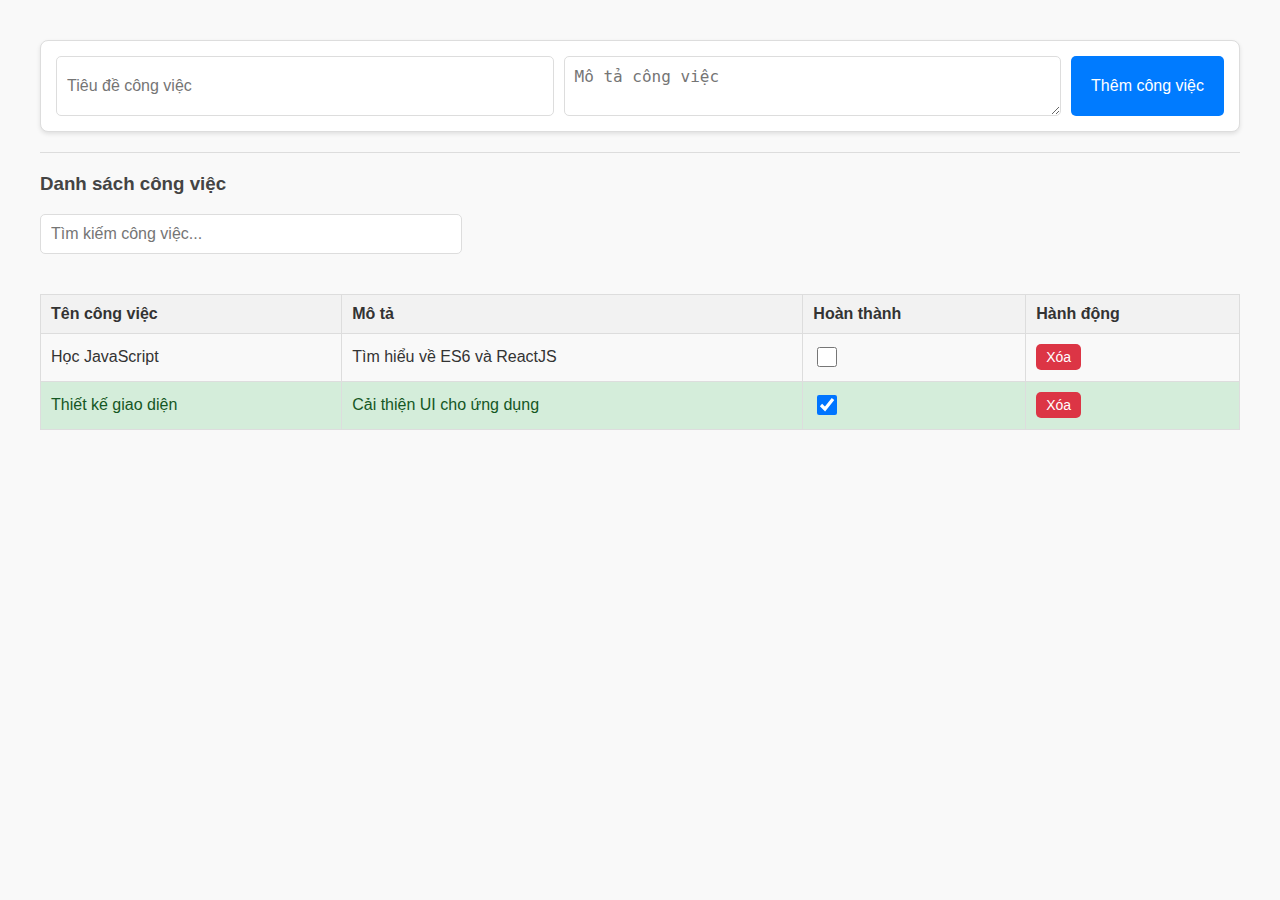
<file: public/BTLT/index.html>
<!DOCTYPE html>
<html lang="en">
<head>
    <meta charset="UTF-8">
    <meta name="viewport" content="width=device-width, initial-scale=1.0">
    <title>Task Manager</title>
    <style>
        /* Tổng quan */
        body {
            font-family: 'Arial', sans-serif;
            margin: 20px;
            padding: 20px;
            background-color: #f9f9f9;
            color: #333;
        }
        h3 {
            margin-top: 20px;
            color: #444;
        }
        hr {
            border: none;
            height: 1px;
            background-color: #ddd;
            margin: 20px 0;
        }

        /* Form thêm công việc */
        form {
            display: flex;
            flex-wrap: wrap;
            gap: 10px;
            background: #fff;
            padding: 15px;
            border: 1px solid #ddd;
            border-radius: 8px;
            box-shadow: 0 2px 4px rgba(0, 0, 0, 0.1);
        }
        form input, form textarea, form button {
            font-size: 16px;
        }
        form input, form textarea {
            flex: 1;
            padding: 10px;
            border: 1px solid #ddd;
            border-radius: 5px;
            transition: border-color 0.3s;
        }
        form input:focus, form textarea:focus {
            border-color: #007BFF;
            outline: none;
        }
        form button {
            padding: 10px 20px;
            background-color: #007BFF;
            color: white;
            border: none;
            border-radius: 5px;
            cursor: pointer;
            transition: background-color 0.3s;
        }
        form button:hover {
            background-color: #0056b3;
        }

        /* Thanh tìm kiếm */
        #search {
            padding: 10px;
            width: 100%;
            max-width: 400px;
            font-size: 16px;
            border: 1px solid #ddd;
            border-radius: 5px;
            margin-bottom: 20px;
            transition: border-color 0.3s;
        }
        #search:focus {
            border-color: #007BFF;
            outline: none;
        }

        /* Bảng công việc */
        table {
            width: 100%;
            border-collapse: collapse;
            margin-top: 20px;
        }
        table th, table td {
            border: 1px solid #ddd;
            padding: 10px;
            text-align: left;
        }
        table th {
            background-color: #f2f2f2;
            font-weight: bold;
        }
        table tr:hover {
            background-color: #f1f1f1;
        }
        table tr.completed td {
            background-color: #d4edda; /* Màu nền xanh lá nhạt */
            color: #155724;
        }
        table td input[type="checkbox"] {
            width: 20px;
            height: 20px;
        }
        .delete-btn {
            padding: 5px 10px;
            font-size: 14px;
            color: white;
            background-color: #dc3545;
            border: none;
            border-radius: 5px;
            cursor: pointer;
            transition: background-color 0.3s;
        }
        .delete-btn:hover {
            background-color: #a71d2a;
        }
    </style>
</head>
<body>
    <!-- Form thêm công việc -->
    <form id="addTaskForm"> 
        <input type="text" name="title" placeholder="Tiêu đề công việc" required>
        <textarea name="description" placeholder="Mô tả công việc"></textarea>
        <button type="submit">Thêm công việc</button>
    </form>

    <hr>

    <!-- Thanh tìm kiếm -->
    <h3>Danh sách công việc</h3>
    <input type="text" id="search" placeholder="Tìm kiếm công việc...">

    <!-- Bảng công việc -->
    <table>
        <thead>
            <tr>
                <th>Tên công việc</th>
                <th>Mô tả</th>
                <th>Hoàn thành</th>
                <th>Hành động</th>
            </tr>
        </thead>
        <tbody id="taskList"></tbody>
    </table>

    <script>
        const tasks = [
            { id: 1, title: 'Học JavaScript', description: 'Tìm hiểu về ES6 và ReactJS', completed: false },
            { id: 2, title: 'Thiết kế giao diện', description: 'Cải thiện UI cho ứng dụng', completed: true },
        ];

        const renderTasks = (filter = '') => {
            const taskList = document.querySelector('#taskList');
            const filteredTasks = tasks.filter(task =>
                task.title.toLowerCase().includes(filter.toLowerCase()) ||
                task.description.toLowerCase().includes(filter.toLowerCase())
            );

            taskList.innerHTML = filteredTasks.map(task => `
                <tr class="${task.completed ? 'completed' : ''}">
                    <td>${task.title}</td>
                    <td>${task.description}</td>
                    <td>
                        <input type="checkbox" ${task.completed ? 'checked' : ''} 
                            onchange="toggleTaskCompletion(${task.id}, this.checked)">
                    </td>
                    <td>
                        <button class="delete-btn" onclick="deleteTask(${task.id})">Xóa</button>
                    </td>
                </tr>
            `).join('');
        };

        const toggleTaskCompletion = (id, isChecked) => {
            const task = tasks.find(t => t.id === id);
            if (task) task.completed = isChecked;
            renderTasks(document.querySelector('#search').value);
        };

        const deleteTask = (id) => {
            const index = tasks.findIndex(t => t.id === id);
            if (index > -1) {
                tasks.splice(index, 1);
                renderTasks(document.querySelector('#search').value);
            }
        };

        // Thêm sự kiện tìm kiếm
        document.querySelector('#search').addEventListener('input', (e) => {
            renderTasks(e.target.value);
        });

        // Thêm sự kiện submit để thêm công việc mới
        document.querySelector('#addTaskForm').addEventListener('submit', (e) => {
            e.preventDefault();
            const title = e.target.title.value.trim();
            const description = e.target.description.value.trim();
            if (title) {
                tasks.push({ id: tasks.length + 1, title, description, completed: false });
                e.target.reset();
                renderTasks();
            }
        });

        renderTasks();
    </script>
</body>
</html>
</file>
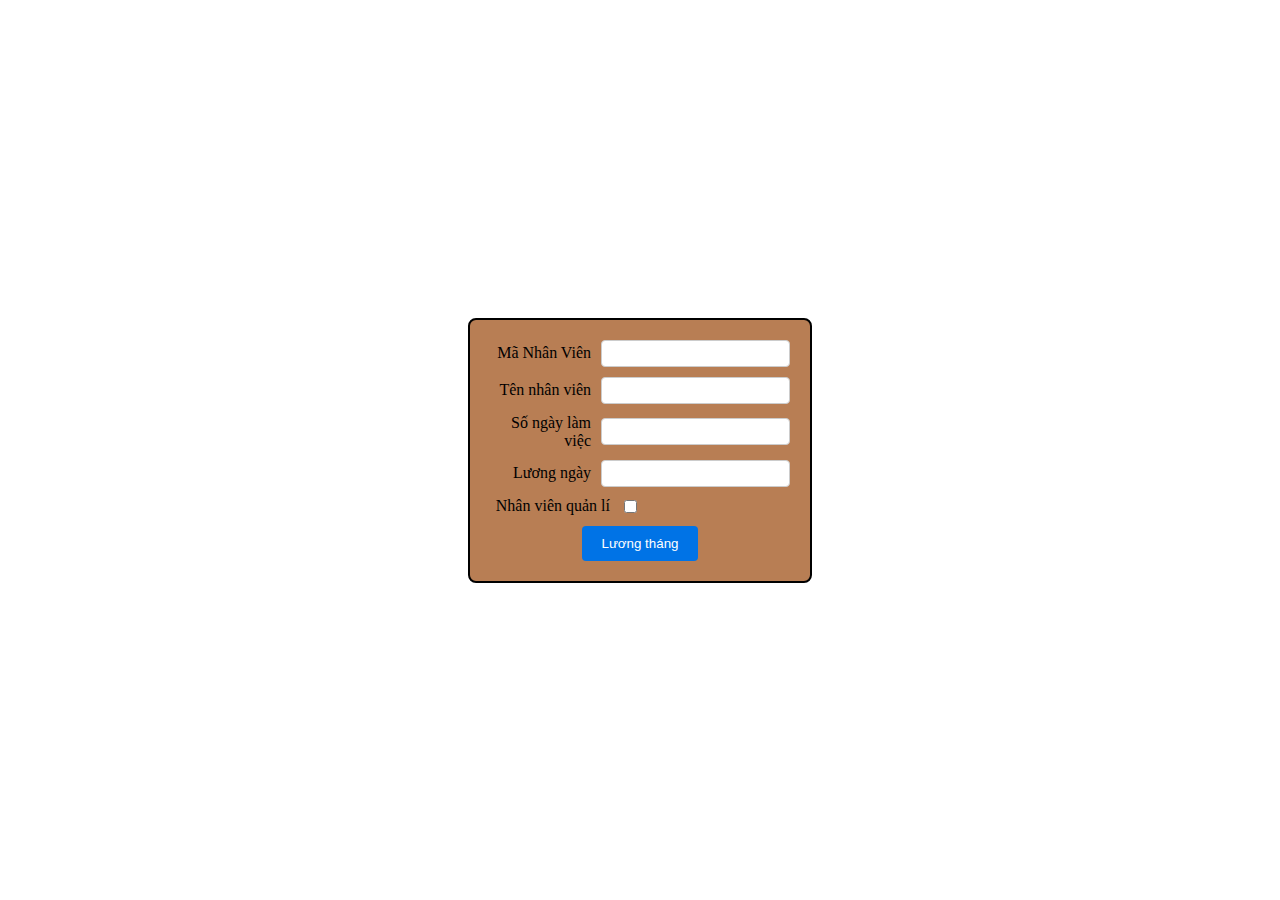
<file: public/BTH3/bai1 IV/tinhluong.html>
<!DOCTYPE html>
<html lang="vi">
    <head>
        <meta charset="UTF-8"/>
        <meta name="viewport" content="width=device-width initial-scale=1.0" />
        <title>Tính Lương</title>

        <style>
            body {
                display: flex;
                justify-content: center;
                align-items: center;
                height: 100vh;
                margin: 0;
            }

            #tinhluongform {
                border: 2px solid black;
                padding: 20px;
                border-radius: 8px;
                background-color: rgb(184, 126, 84);
                width: 300px;
                text-align: center;
            }

            #tinhluongform label {
                width: 120px; /* Chiều rộng cố định cho nhãn */
                margin-right: 10px;
                text-align: right;
            }

            #tinhluongform input[type="text"] {
                flex: 1;
                padding: 5px;
                border: 1px solid #ccc;
                border-radius: 4px;
            }

            /* Căn chỉnh nhãn và input trên cùng một hàng */
            #tinhluongform div {
                display: flex;
                align-items: center;
                margin-bottom: 10px;
            }

            /* Căn chỉnh các phần tử trong form */
            #tinhluongform div {
                margin-bottom: 10px;
            }

            /* Tùy chỉnh nút */
            #tinhluongform button {
                background-color: #0073e6;
                color: white;
                padding: 10px 20px;
                border: none;
                border-radius: 4px;
                cursor: pointer;
            }

            #tinhluongform button:hover {
                background-color: #005bb5;
            }
        </style>
    </head>

    <body>
        <form id="tinhluongform" action="tinhluong.php" method="POST" style="border: 1;">
            <div>
                <label for="manvInput">Mã Nhân Viên</label>
                <input type="text" id="manvInput" name="manvInput">
            </div>

            <div>
                <label for="nameInput">Tên nhân viên</label>
                <input type="text" id="nameInput" name="nameInput">
            </div>

            <div>
                <label for="dateInput">Số ngày làm việc</label>
                <input type="text" id="dateInput" name="dateInput">
            </div>

            <div>
                <label for="luongInput">Lương ngày</label>
                <input type="text" id="luongInput" name="luongInput">
            </div>

            <div>
                <label for="quanliInput">Nhân viên quản lí</label>
                <input type="checkbox" id="quanliInput" name="quanliInput">
            </div>

            <button type="submit">Lương tháng</button>
        </form>
    </body>
</html>
</file>
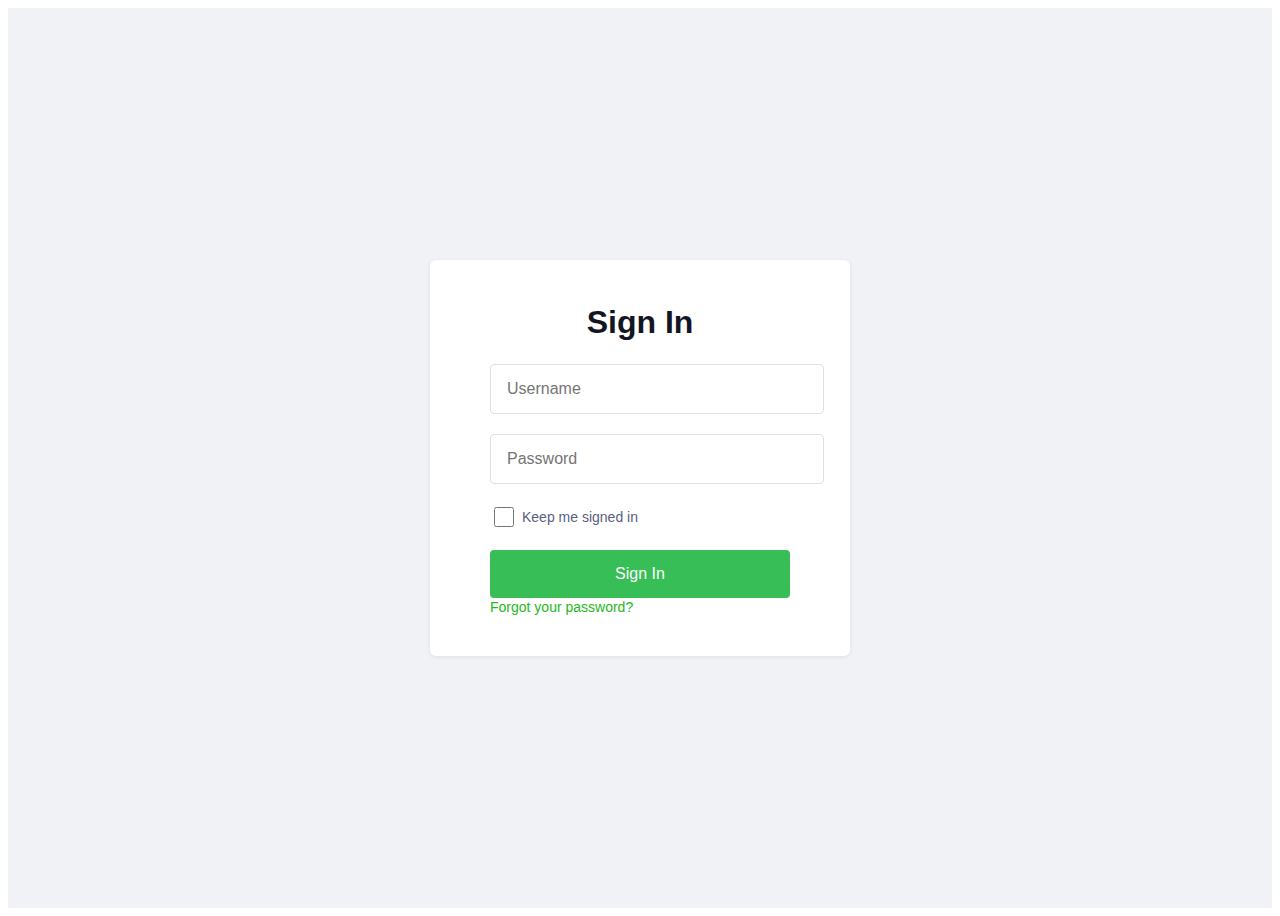
<file: laravel-11.x/laravel-11.x/resources/views/login.html>
<!DOCTYPE html>
<html lang="en">
    <head>
        <meta charset="UTF-8" />
        <meta name="viewport" content="width=device-width, initial-scale=1.0" />
        <title>Login Page</title>
        <link rel="stylesheet" href="../css/logincss.css" />
    </head>
    <body>
        <div class="container">
            <div class="login-box">
                <div class="login-title">Sign In</div>

                <div class="input-container">
                    <input type="text" class="input" placeholder="Username" />
                </div>

                <div class="input-container">
                    <input
                        type="password"
                        class="input"
                        placeholder="Password"
                    />
                </div>

                <div class="remember-me">
                    <input type="checkbox" class="checkbox" />
                    <span>Keep me signed in</span>
                </div>

                <button class="button">Sign In</button>

                <a href="#" class="forgot-password">Forgot your password?</a>
            </div>
        </div>
    </body>
</html>
</file>
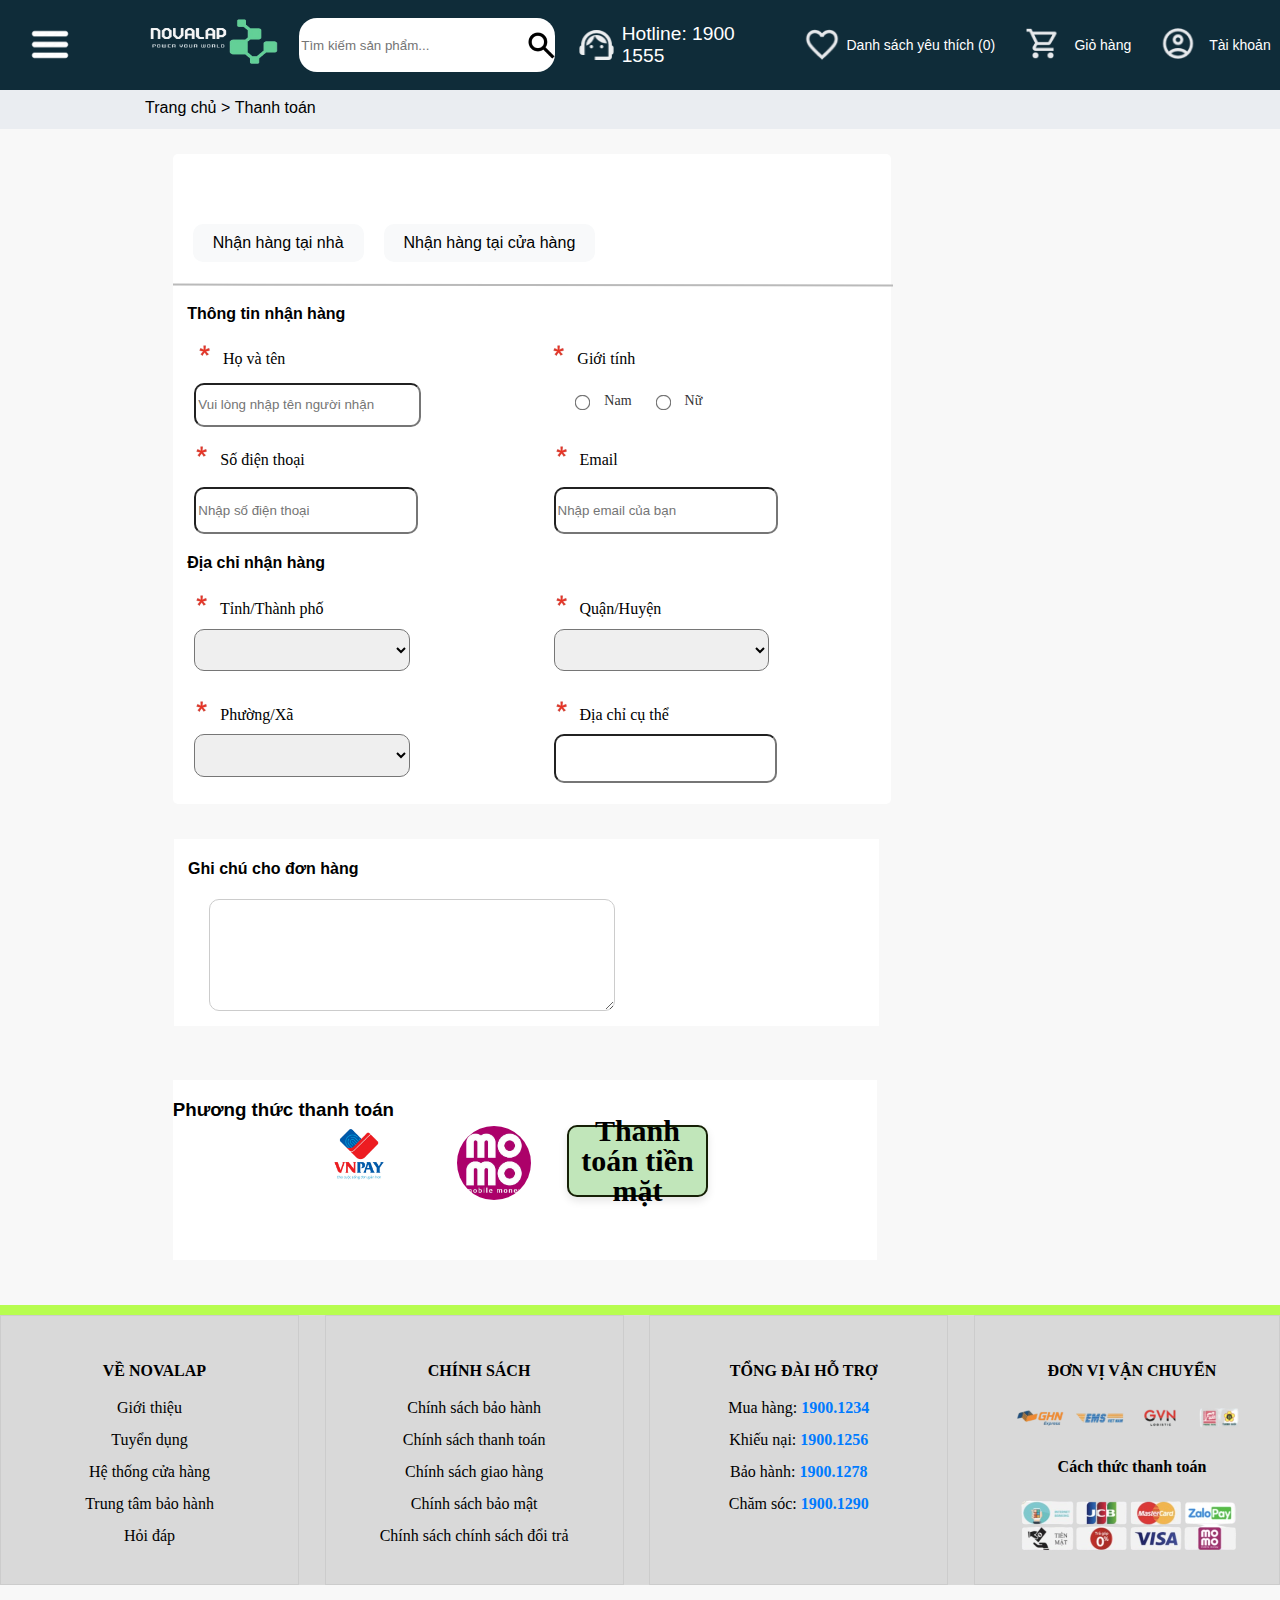
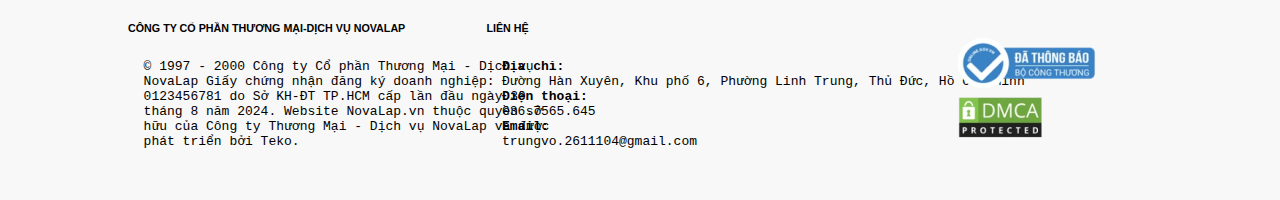
<file: laravel-11.x/laravel-11.x/resources/views/thanhtoan.html>
<!DOCTYPE html>
<html lang="vi">
    <head>
        <meta charset="UTF-8" />
        <meta name="viewport" content="width=device-width, initial-scale=1.0" />
        <title>Trang Thanh Toán</title>
        <link rel="stylesheet" href="../css/thanhtoan.css" />
        <link
            href="https://fonts.googleapis.com/icon?family=Material+Icons"
            rel="stylesheet"
        />
    </head>
    <body>
        <header class="home-page">
            <!-- Nút menu (ẩn thanh menu) -->
            <div class="menu-toggle">
                <button id="button-menu">
                    <img src="../img/menu.png" alt="Menu" />
                </button>
            </div>

            <div class="logo">
                <img src="../img/logo3.png" alt="Logo" />
            </div>

            <div class="search-bar">
                <input
                    type="text"
                    id="search-bar-input"
                    placeholder="Tìm kiếm sản phẩm..."
                />
                <button class="search-btn">
                    <img src="../img/timkiem.png" alt="Tìm kiếm" />
                </button>
            </div>

            <!-- Thanh menu ẩn -->
            <div class="side-menu">
                <ul>
                    <li><a href="#">Trang chủ</a></li>
                    <li><a href="#">Sản phẩm</a></li>
                    <li><a href="#">Giới thiệu</a></li>
                    <li><a href="#">Liên hệ</a></li>
                </ul>
            </div>

            <script>
                // Lấy phần tử menu và nút menu
                const buttonMenu = document.getElementById("button-menu");
                const sideMenu = document.querySelector(".side-menu");

                // Xử lý sự kiện click vào nút menu
                buttonMenu.addEventListener("click", () => {
                    sideMenu.classList.toggle("active"); // Thêm hoặc xóa lớp "active"
                });
            </script>

            <div class="hotline">
                <img src="../img/daulau.png" alt="Hotline" />
                <span>Hotline: 1900 1555</span>
            </div>

            <div class="favorites">
                <img src="../img/taitym.png" alt="Yêu thích" />
                <span>Danh sách yêu thích (0)</span>
            </div>

            <div class="cart">
                <button id="button-cart">
                    <img src="../img/giohang.png" alt="Giỏ hàng" />
                </button>
                <span>Giỏ hàng</span>
            </div>

            <div class="account">
                <button id="button-account">
                    <img src="../img/anhdaidin.png" alt="Tài khoản" />
                </button>
                <span>Tài khoản</span>
            </div>
        </header>

        <nav class="breadcrumb">
            <div class="breadcrumb_item_all">
                <a href="/home" class="breadcrumb-item">Trang chủ</a> &gt;
                <a href="/checkout" class="breadcrumb-item">Thanh toán</a>
            </div>
        </nav>

        <section class="section-pickup">
            <div class="pickup-infomation-home">
                <div class="pickup-option">
                    <button id="btn-home" class="pickup-as-home">
                        Nhận hàng tại nhà
                    </button>
                    <button id="btn-store" class="pickup-as-store">
                        Nhận hàng tại cửa hàng
                    </button>
                </div>
                <div class="line"></div>
                <br />

                <div class="home-form">
                    <h4>Thông tin nhận hàng</h4>
                    <div class="name-gender-customer">
                        <div class="name-customer">
                            <label for="name-customer">
                                <img src="../img/sao.png" alt="chuthich" />
                                Họ và tên</label
                            >
                            <br />
                            <input
                                type="text"
                                placeholder="Vui lòng nhập tên người nhận"
                                name="name-home-form"
                                id="name-home-form-input"
                            />
                        </div>

                        <div class="gender-custom">
                            <label for="gender-custom">
                                <img src="../img/sao.png" alt="chuthich" />
                                Giới tính
                            </label>
                            <br />
                            <div class="gender-input">
                                <div class="gender-male">
                                    <input
                                        type="radio"
                                        name="gender"
                                        id="gender-male-input"
                                        value="male"
                                    />
                                    <label for="gender-male">Nam</label>
                                </div>
                                <div class="gender-female">
                                    <input
                                        type="radio"
                                        name="gender"
                                        id="gender-female-input"
                                        value="female"
                                    />
                                    <label for="gender-female">Nữ</label>
                                </div>
                            </div>
                        </div>
                    </div>

                    <div class="numberphone-email-customer">
                        <div class="numberphone-customer">
                            <label for="numberphone-customer">
                                <img src="../img/sao.png" alt="chuthich" />
                                Số điện thoại</label
                            >
                            <br />
                            <input
                                type="text"
                                placeholder="Nhập số điện thoại"
                                name="numberphone-home-form"
                                id="numberphone-form-input"
                            />
                        </div>
                        <div class="email-customer">
                            <label for="email-customer">
                                <img src="../img/sao.png" alt="chuthich" />
                                Email</label
                            >
                            <br />
                            <input
                                type="email"
                                placeholder="Nhập email của bạn"
                                name="email-home-form"
                                id="email-form-input"
                            />
                        </div>
                    </div>
                    <div class="address-pickup">
                        <h4>Địa chỉ nhận hàng</h4>
                        <div class="Province">
                            <label for="Province">
                                <img src="../img/sao.png" alt="chuthich" />
                                Tỉnh/Thành phố</label
                            >
                            <br />
                            <select id="province" name="province"></select>
                        </div>

                        <div class="District">
                            <label for="District">
                                <img src="../img/sao.png" alt="chuthich" />
                                Quận/Huyện</label
                            >
                            <br />
                            <select id="district" name="district"></select>
                        </div>

                        <div class="Ward">
                            <label for="Ward">
                                <img src="../img/sao.png" alt="chuthich" />
                                Phường/Xã</label
                            >
                            <br />
                            <select id="ward" name="ward"></select>
                        </div>

                        <div class="Specific-address">
                            <label for="Specific-address">
                                <img src="../img/sao.png" alt="chuthich" />
                                Địa chỉ cụ thể</label
                            >
                            <br />
                            <input type="text" id="specific-address-input" />
                        </div>
                    </div>
                </div>
            </div>

            <div class="store-form">
                <h4>Chọn khu vực nhận hàng</h4>
                <div class="address-pickup">
                    <div class="Province">
                        <label for="Province">
                            <img src="../img/sao.png" alt="chuthich" />
                            Tỉnh/Thành phố</label
                        >
                        <br />
                        <select id="province" name="province"></select>
                    </div>

                    <div class="District">
                        <label for="District">
                            <img src="../img/sao.png" alt="chuthich" />
                            Quận/Huyện</label
                        >
                        <br />
                        <select id="district" name="district"></select>
                    </div>

                    <div class="Ward">
                        <label for="Ward">
                            <img src="../img/sao.png" alt="chuthich" />
                            Phường/Xã</label
                        >
                        <br />
                        <select id="ward" name="ward"></select>
                    </div>

                    <div class="Specific-address">
                        <label for="Specific-address">
                            <img src="../img/sao.png" alt="chuthich" />
                            Chi nhánh</label
                        >
                        <br />
                        <select id="branch" name="branch"></select>
                    </div>
                </div>

                <div class="infomation-pickup-1">
                    <h4>Thông tin nhận hàng</h4>
                    <div class="infomation-pickup">
                        <div class="name-customer-store">
                            <label for="name-customer-store">
                                <img src="../img/sao.png" alt="chuthich" />

                                Họ tên</label
                            >
                            <br />

                            <input type="text" id="name-customer-store-input" />
                        </div>

                        <div class="numberphone-customer-store">
                            <label for="numberphone-customer-store">
                                <img src="../img/sao.png" alt="chuthich" />

                                Họ tên</label
                            >
                            <br />

                            <input
                                type="text"
                                id="numberphone-customer-store-input"
                            />
                        </div>
                    </div>
                </div>
            </div>
            <script>
                // Lấy các phần tử từ DOM
                const btnHome = document.getElementById("btn-home");
                const btnStore = document.getElementById("btn-store");
                const homeForm = document.querySelector(".home-form");
                const storeForm = document.querySelector(".store-form");

                // Ẩn cả hai form khi bắt đầu
                storeForm.style.display = "none";

                // Thêm sự kiện click cho nút "Nhận hàng tại nhà"
                btnHome.addEventListener("click", function () {
                    homeForm.style.display = "block";
                    storeForm.style.display = "none";
                });

                // Thêm sự kiện click cho nút "Nhận hàng tại cửa hàng"
                btnStore.addEventListener("click", function () {
                    storeForm.style.display = "block";
                    homeForm.style.display = "none";
                });
            </script>

            <div class="notes-product">
                <h4>Ghi chú cho đơn hàng</h4>

                <textarea
                    name="textarea-notes-product"
                    id="notes-product-input"
                    rows="3"
                ></textarea>
            </div>
        </section>

        <div class="method-payment">
            <h3>Phương thức thanh toán</h3>
            <div class="vnpay">
                <button id="vnpay-payment">
                    <img src="../img/vnpay-logo.jpg" alt="Menu" />
                </button>
            </div>

            <div class="momo">
                <button id="momo-payment">
                    <img src="../img/MOMO.jpg" alt="Menu" />
                </button>
            </div>

            <div class="pay-cash">
                <button>
                    <label for="pay-cash">Thanh toán tiền mặt</label>
                </button>
            </div>
        </div>

        <footer class="footer-web">
            <div class="end-web"></div>
            <div class="information-web">
                <div class="overview-web">
                    <h4>VỀ NOVALAP</h4>
                    <p>Giới thiệu</p>
                    <p>Tuyển dụng</p>
                    <p>Hệ thống cửa hàng</p>
                    <p>Trung tâm bảo hành</p>
                    <p>Hỏi đáp</p>
                </div>

                <div class="policy">
                    <h4>CHÍNH SÁCH</h4>
                    <p>Chính sách bảo hành</p>
                    <p>Chính sách thanh toán</p>
                    <p>Chính sách giao hàng</p>
                    <p>Chính sách bảo mật</p>
                    <p>Chính sách chính sách đổi trả</p>
                </div>

                <div clas="Call-Center-Support">
                    <h4>TỔNG ĐÀI HỖ TRỢ</h4>
                    <p>Mua hàng: <b>1900.1234</b></p>
                    <p>Khiếu nại: <b>1900.1256</b></p>
                    <p>Bảo hành: <b>1900.1278</b></p>
                    <p>Chăm sóc: <b>1900.1290</b></p>
                </div>

                <div class="payment-shipper">
                    <h4>ĐƠN VỊ VẬN CHUYỂN</h4>
                    <img src="../img/donvivanchuye.png" alt="Hotline" />
                    <h4>Cách thức thanh toán</h4>
                    <img src="../img/cachthucthanhtoan.png" alt="Hotline" />
                </div>
            </div>

            <div class="infomation-web-end">
                <div class="web-end">
                    <div class="information-company">
                        <h6>CÔNG TY CỔ PHẦN THƯƠNG MẠI-DỊCH VỤ NOVALAP</h6>
                        <pre>
  © 1997 - 2000 Công ty Cổ phần Thương Mại - Dịch vụ
  NovaLap Giấy chứng nhận đăng ký doanh nghiệp:
  0123456781 do Sở KH-ĐT TP.HCM cấp lần đầu ngày 30
  tháng 8 năm 2024. Website NovaLap.vn thuộc quyền sở
  hữu của Công ty Thương Mại - Dịch vụ NovaLap và được
  phát triển bởi Teko.
                        </pre>
                    </div>

                    <div class="contact">
                        <h6>LIÊN HỆ</h6>
                        <pre>
  <b>Địa chỉ:</b>                
  Đường Hàn Xuyên, Khu phố 6, Phường Linh Trung, Thủ Đức, Hồ Chí Minh
  <b>Điện thoại:</b>
  036.7565.645
  <b>Email:</b>
  trungvo.2611104@gmail.com
                </pre>
                    </div>

                    <div class="img-end-web">
                        <img src="../img/end-web.png" alt="Hotline" />
                    </div>
                </div>
            </div>
        </footer>
    </body>
</html>
</file>
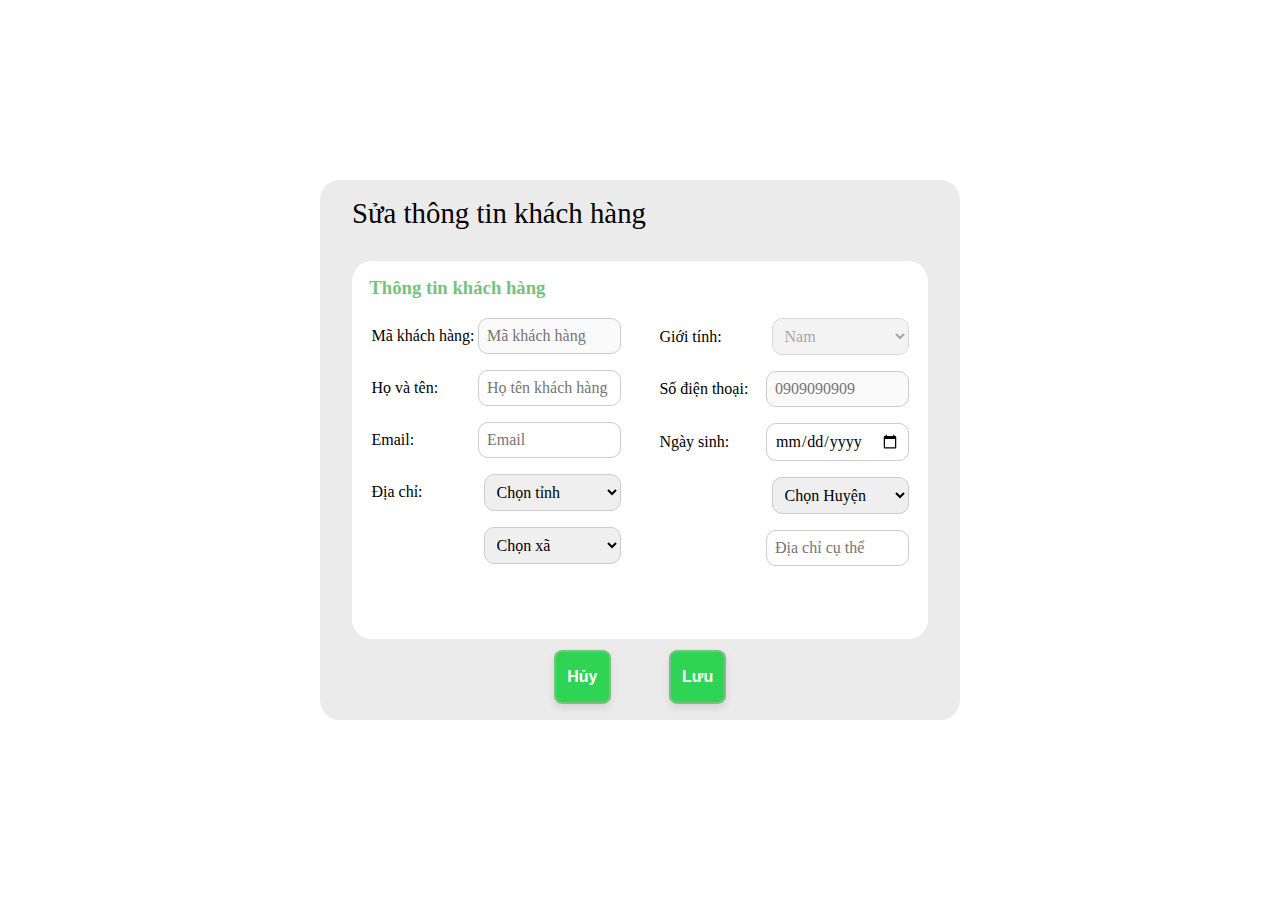
<file: laravel-11.x/laravel-11.x/resources/views/khachhang/suakhachhang.html>
<!DOCTYPE html>
<html lang="en">
    <head>
        <meta charset="UTF-8" />
        <meta name="viewport" content="width=device-width, initial-scale=1.0" />
        <title>Cập nhật khách hàng</title>
        <link rel="stylesheet" href="../../css/create-promotion.css" />
    </head>
    <body>
        <form action="" class="create-promotion">
            <h1>Sửa thông tin khách hàng</h1>
            <div class="information-promotion">
                <div>
                    <h3>Thông tin khách hàng</h3>
                </div>
                <div class="information-promotion-input">
                    <div>
                        <div>
                            <label>
                                Mã khách hàng:
                                <input
                                    type="text"
                                    id="code-customer"
                                    placeholder="Mã khách hàng"
                                    disabled
                                />
                            </label>
                        </div>
                        <div>
                            <label>
                                Họ và tên:
                                <input
                                    type="text"
                                    id="name-customer"
                                    placeholder="Họ tên khách hàng"
                                />
                            </label>
                        </div>
                        <div>
                            <label>
                                Email:
                                <input
                                    type="email"
                                    id="email-customer"
                                    placeholder="Email"
                                />
                            </label>
                        </div>
                        <div>
                            <label>
                                Địa chỉ:
                                <select id="province-customer">
                                    <option value="0">Chọn tỉnh</option>
                                </select>
                            </label>
                        </div>

                        <div>
                            <label>
                                <select id="ward-customer">
                                    <option value="0">Chọn xã</option>
                                </select>
                            </label>
                        </div>
                    </div>
                    <div>
                        <div>
                            <label>
                                Giới tính:
                                <select id="gender-customer" disabled>
                                    <option value="1">Nam</option>
                                    <option value="0">Nữ</option>
                                </select>
                            </label>
                        </div>
                        <div>
                            <label>
                                Số điện thoại:
                                <input
                                    type="text"
                                    id="numberphone-customer"
                                    placeholder="0909090909"
                                    disabled
                                />
                            </label>
                        </div>
                        <div>
                            <label>
                                Ngày sinh:
                                <input
                                    type="date"
                                    id="dob-customer"
                                    name="dob"
                                />
                            </label>
                        </div>
                        <div>
                            <label>
                                <select id="district-customer">
                                    <option value="0">Chọn Huyện</option>
                                </select>
                            </label>
                        </div>
                        <div>
                            <label>
                                <input
                                    type="text"
                                    id="specific-address-customer"
                                    placeholder="Địa chỉ cụ thể"
                                />
                            </label>
                        </div>
                    </div>
                </div>
            </div>

            <div class="end-promotion">
                <button>Hủy</button>
                <button>Lưu</button>
            </div>
        </form>
    </body>
</html>
</file>
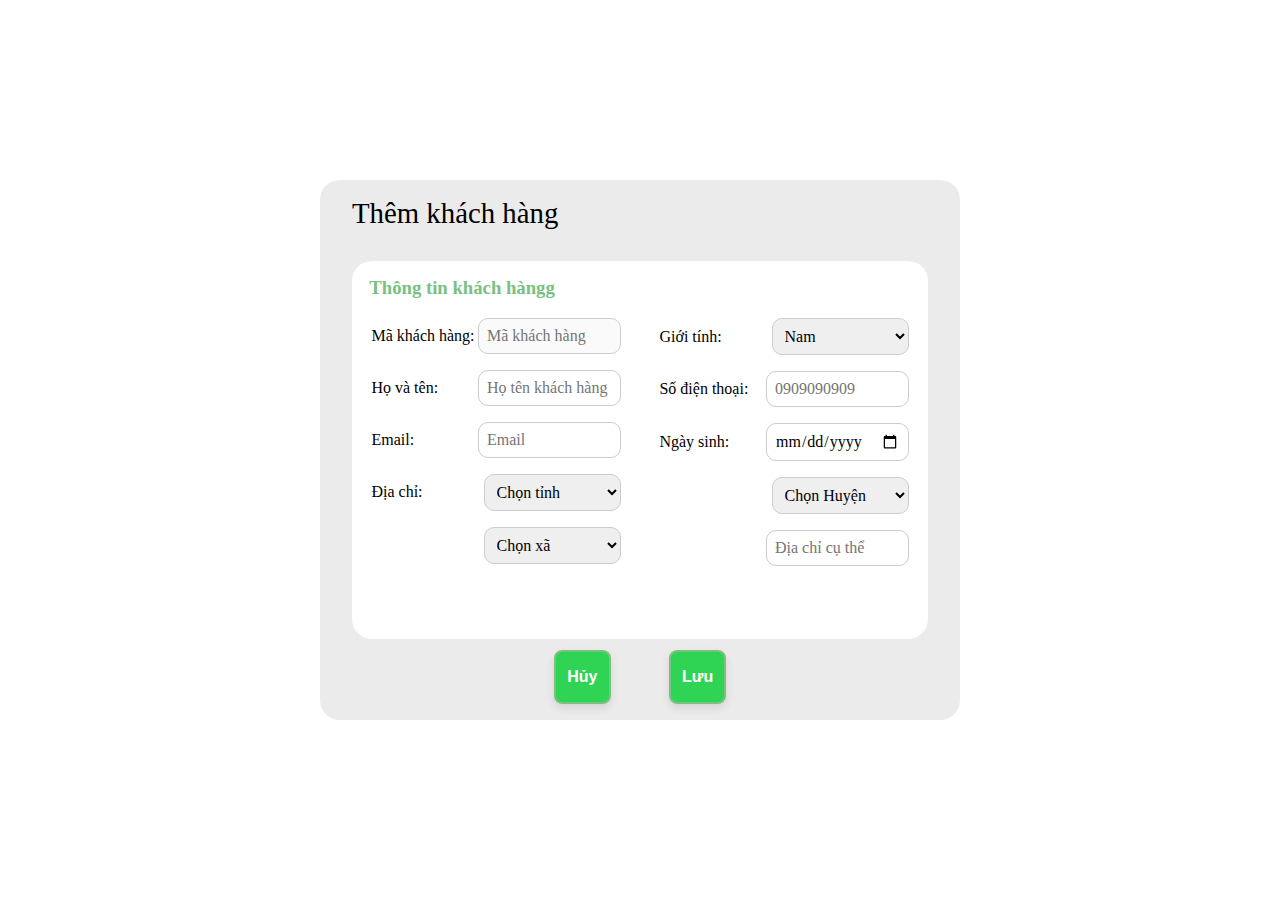
<file: laravel-11.x/laravel-11.x/resources/views/khachhang/themkhachhang.html>
<!DOCTYPE html>
<html lang="en">
    <head>
        <meta charset="UTF-8" />
        <meta name="viewport" content="width=device-width, initial-scale=1.0" />
        <title>Thêm khuyến mãi</title>
        <link rel="stylesheet" href="../../css/create-promotion.css" />
    </head>
    <body>
        <form action="" class="create-promotion">
            <h1>Thêm khách hàng</h1>
            <div class="information-promotion">
                <div>
                    <h3>Thông tin khách hàngg</h3>
                </div>
                <div class="information-promotion-input">
                    <div>
                        <div>
                            <label>
                                Mã khách hàng:
                                <input
                                    type="text"
                                    id="code-customer"
                                    placeholder="Mã khách hàng"
                                    disabled
                                />
                            </label>
                        </div>
                        <div>
                            <label>
                                Họ và tên:
                                <input
                                    type="text"
                                    id="name-customer"
                                    placeholder="Họ tên khách hàng"
                                />
                            </label>
                        </div>
                        <div>
                            <label>
                                Email:
                                <input
                                    type="email"
                                    id="email-customer"
                                    placeholder="Email"
                                />
                            </label>
                        </div>
                        <div>
                            <label>
                                Địa chỉ:
                                <select id="province-customer">
                                    <option value="0">Chọn tỉnh</option>
                                </select>
                            </label>
                        </div>

                        <div>
                            <label>
                                <select id="ward-customer">
                                    <option value="0">Chọn xã</option>
                                </select>
                            </label>
                        </div>
                    </div>
                    <div>
                        <div>
                            <label>
                                Giới tính:
                                <select id="gender-customer">
                                    <option value="1">Nam</option>
                                    <option value="0">Nữ</option>
                                </select>
                            </label>
                        </div>
                        <div>
                            <label>
                                Số điện thoại:
                                <input
                                    type="text"
                                    id="numberphone-customer"
                                    placeholder="0909090909"
                                />
                            </label>
                        </div>
                        <div>
                            <label>
                                Ngày sinh:
                                <input
                                    type="date"
                                    id="dob-customer"
                                    name="dob"
                                />
                            </label>
                        </div>
                        <div>
                            <label>
                                <select id="district-customer">
                                    <option value="0">Chọn Huyện</option>
                                </select>
                            </label>
                        </div>
                        <div>
                            <label>
                                <input
                                    type="text"
                                    id="specific-address-customer"
                                    placeholder="Địa chỉ cụ thể"
                                />
                            </label>
                        </div>
                    </div>
                </div>
            </div>

            <div class="end-promotion">
                <button>Hủy</button>
                <button>Lưu</button>
            </div>
        </form>
    </body>
</html>
</file>
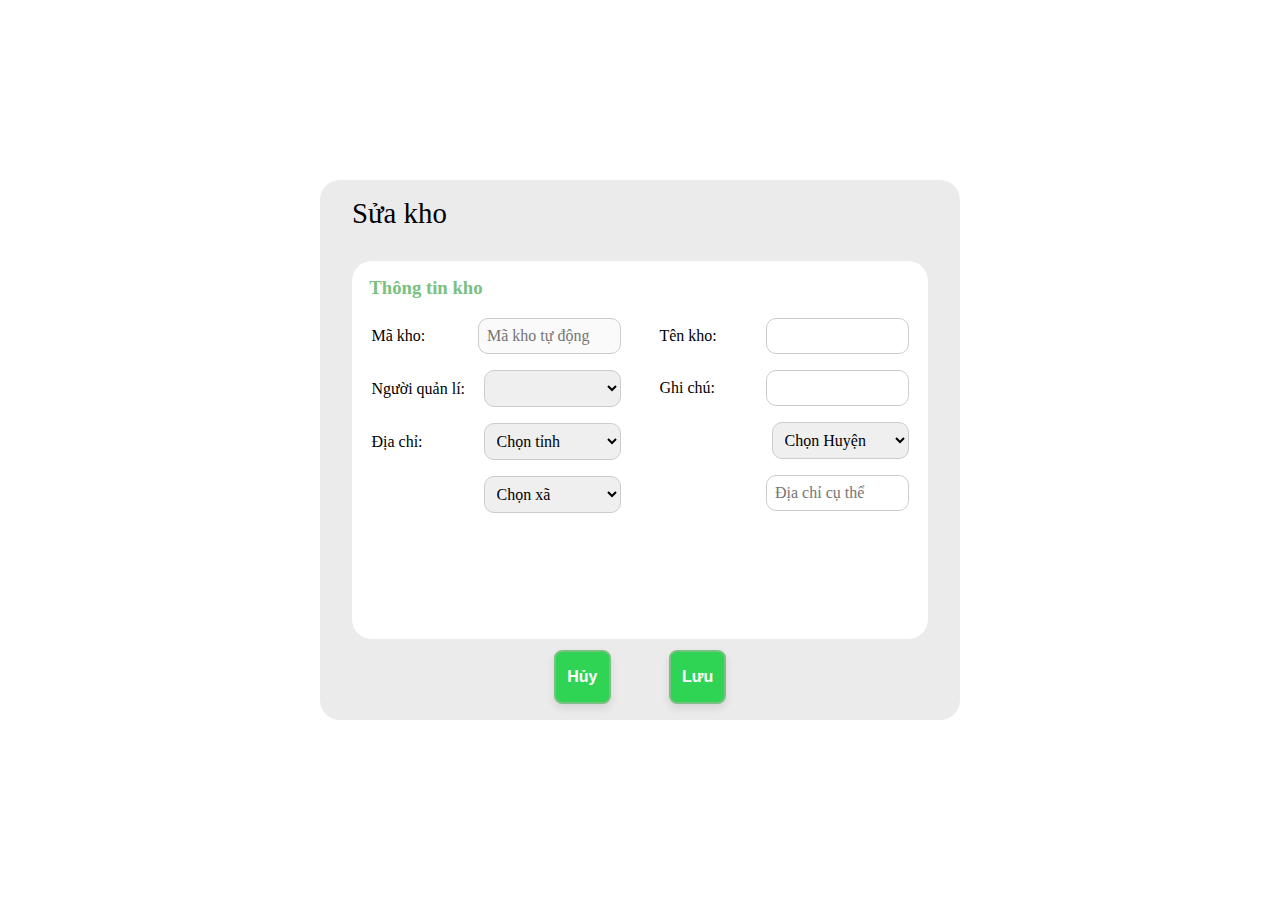
<file: laravel-11.x/laravel-11.x/resources/views/Khohang/suakho.html>
<!DOCTYPE html>
<html lang="en">
    <head>
        <meta charset="UTF-8" />
        <meta name="viewport" content="width=device-width, initial-scale=1.0" />
        <title>Sửa kho</title>
        <link rel="stylesheet" href="../../css/create-promotion.css" />
    </head>
    <body>
        <form action="" class="create-promotion">
            <h1>Sửa kho</h1>
            <div class="information-promotion">
                <div>
                    <h3>Thông tin kho</h3>
                </div>
                <div class="information-promotion-input">
                    <div>
                        <div>
                            <label>
                                Mã kho:
                                <input
                                    type="text"
                                    id="code-storehouse"
                                    placeholder="Mã kho tự động"
                                    disabled
                                />
                            </label>
                        </div>
                        <div>
                            <label>
                                Người quản lí:
                                <select id="manager-storehouse"></select>
                            </label>
                        </div>
                        <div>
                            <label>
                                Địa chỉ:
                                <select id="province-storehouse">
                                    <option value="0">Chọn tỉnh</option>
                                </select>
                            </label>
                        </div>
                        <div>
                            <label>
                                <select id="ward-storehouse">
                                    <option value="0">Chọn xã</option>
                                </select>
                            </label>
                        </div>
                    </div>
                    <div>
                        <div>
                            <label>
                                Tên kho:
                                <input type="text" id="name-storehouse" />
                            </label>
                        </div>
                        <div>
                            <label>
                                Ghi chú:
                                <input type="text" id="notes-storehouse" />
                            </label>
                        </div>
                        <div>
                            <label>
                                <select id="district-storehouse">
                                    <option value="0">Chọn Huyện</option>
                                </select>
                            </label>
                        </div>
                        <div>
                            <label>
                                <input
                                    type="text"
                                    id="specific-address-storehouse"
                                    placeholder="Địa chỉ cụ thể"
                                />
                            </label>
                        </div>
                    </div>
                </div>
            </div>

            <div class="end-promotion">
                <button>Hủy</button>
                <button>Lưu</button>
            </div>
        </form>
    </body>
</html>
</file>
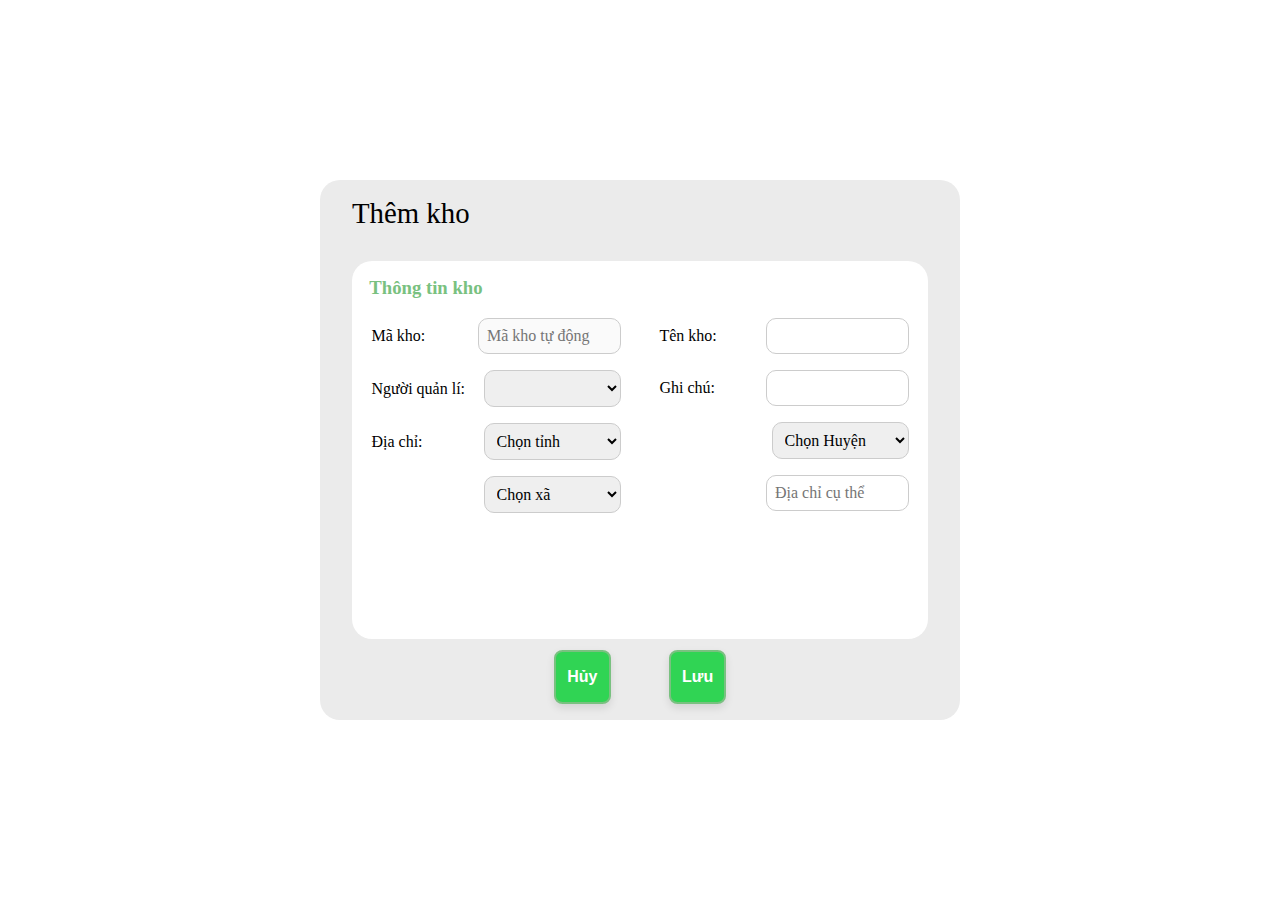
<file: laravel-11.x/laravel-11.x/resources/views/Khohang/themkho.html>
<!DOCTYPE html>
<html lang="en">
    <head>
        <meta charset="UTF-8" />
        <meta name="viewport" content="width=device-width, initial-scale=1.0" />
        <title>Thêm kho</title>
        <link rel="stylesheet" href="../../css/create-promotion.css" />
    </head>
    <body>
        <form action="" class="create-promotion">
            <h1>Thêm kho</h1>
            <div class="information-promotion">
                <div>
                    <h3>Thông tin kho</h3>
                </div>
                <div class="information-promotion-input">
                    <div>
                        <div>
                            <label>
                                Mã kho:
                                <input
                                    type="text"
                                    id="code-storehouse"
                                    placeholder="Mã kho tự động"
                                    disabled
                                />
                            </label>
                        </div>
                        <div>
                            <label>
                                Người quản lí:
                                <select id="manager-storehouse"></select>
                            </label>
                        </div>
                        <div>
                            <label>
                                Địa chỉ:
                                <select id="province-customer">
                                    <option value="0">Chọn tỉnh</option>
                                </select>
                            </label>
                        </div>
                        <div>
                            <label>
                                <select id="ward-customer">
                                    <option value="0">Chọn xã</option>
                                </select>
                            </label>
                        </div>
                    </div>
                    <div>
                        <div>
                            <label>
                                Tên kho:
                                <input type="text" id="name-storehouse" />
                            </label>
                        </div>
                        <div>
                            <label>
                                Ghi chú:
                                <input type="text" id="notes-storehouse" />
                            </label>
                        </div>
                        <div>
                            <label>
                                <select id="district-customer">
                                    <option value="0">Chọn Huyện</option>
                                </select>
                            </label>
                        </div>
                        <div>
                            <label>
                                <input
                                    type="text"
                                    id="specific-address-customer"
                                    placeholder="Địa chỉ cụ thể"
                                />
                            </label>
                        </div>
                    </div>
                </div>
            </div>

            <div class="end-promotion">
                <button>Hủy</button>
                <button>Lưu</button>
            </div>
        </form>
    </body>
</html>
</file>
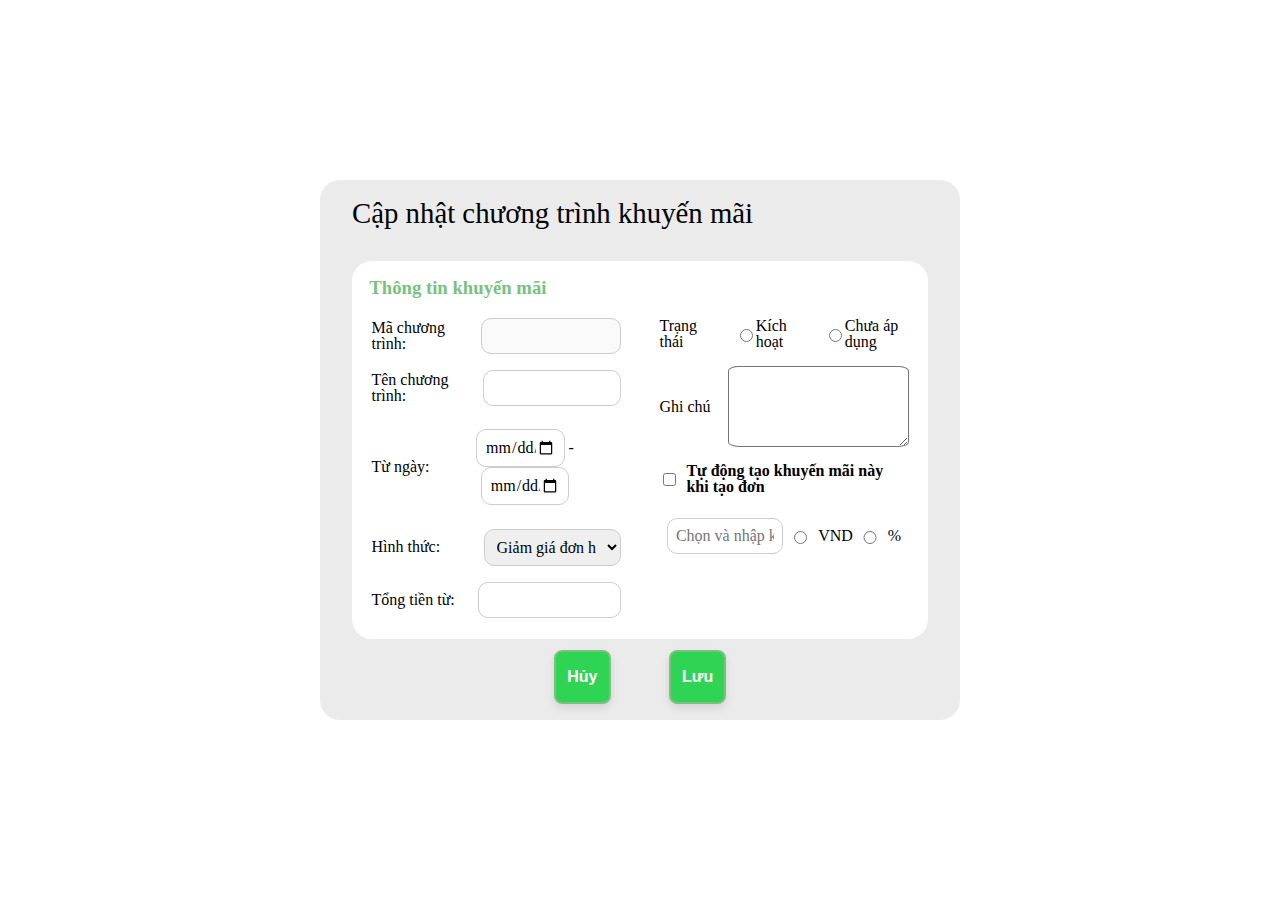
<file: laravel-11.x/laravel-11.x/resources/views/khuyenmai/suakhuuyenmai.html>
<!DOCTYPE html>
<html lang="en">
    <head>
        <meta charset="UTF-8" />
        <meta name="viewport" content="width=device-width, initial-scale=1.0" />
        <title>Sửa khuyến mãi</title>
        <link rel="stylesheet" href="../../css/create-promotion.css" />
    </head>
    <body>
        <form action="" class="create-promotion">
            <h1>Cập nhật chương trình khuyến mãi</h1>
            <div class="information-promotion">
                <div>
                    <h3>Thông tin khuyến mãi</h3>
                </div>
                <div class="information-promotion-input">
                    <div>
                        <div>
                            <label for="information-promotion-input"
                                >Mã chương trình:

                                <input
                                    type="text"
                                    id="code-promotion"
                                    disabled
                                />
                            </label>
                        </div>
                        <div>
                            <label for="information-promotion-input"
                                >Tên chương trình:
                                <input type="text" id="name-promotion"
                            /></label>
                        </div>
                        <div>
                            <label for="information-promotion-input">
                                Từ ngày:
                                <div class="date-promotion">
                                    <input
                                        type="date"
                                        id="date-promotion-start"
                                    />
                                    -
                                    <input
                                        type="date"
                                        id="date-promotion-end"
                                    />
                                </div>
                            </label>
                        </div>
                        <div>
                            <label for="information-promotion-input"
                                >Hình thức:
                                <select
                                    name="form-promotion"
                                    id="form-promotion-input"
                                >
                                    <option value="discount-order">
                                        Giảm giá đơn hàng
                                    </option>
                                    <option value="discount-points">
                                        Giảm giá tặng điểm
                                    </option>
                                </select>
                            </label>
                        </div>
                        <div>
                            <label for="information-promotion-input"
                                >Tổng tiền từ:
                                <input type="text" />
                            </label>
                        </div>
                    </div>
                    <div>
                        <div class="Activated">
                            <label for="Activated">Trạng thái</label>
                            <label for="Activated">
                                <input
                                    type="radio"
                                    name="activated-radio"
                                    id="activated-radio"
                                />
                                Kích hoạt
                            </label>
                            <label for="Activated">
                                <input
                                    type="radio"
                                    name="activated-radio"
                                    id="no-activated-radio"
                                />
                                Chưa áp dụng
                            </label>
                        </div>

                        <div style="display: flex">
                            <label style="margin-right: 5%" for=""
                                >Ghi chú</label
                            >
                            <textarea
                                style="
                                    width: 70%;
                                    border-radius: 6%;
                                    margin-left: auto;
                                "
                                name="notes-promotion"
                                id="notes-create-promotion"
                                rows="5"
                            ></textarea>
                        </div>

                        <div>
                            <label for="">
                                <input
                                    style="margin-right: 4%"
                                    type="checkbox"
                                    name="check-promotion"
                                    id="check-promotion-in"
                                />
                                <b>Tự động tạo khuyến mãi này khi tạo đơn</b>
                            </label>
                        </div>

                        <div>
                            <div class="price-promotion">
                                <label for="price-promotion">
                                    <input
                                        type="text"
                                        id="price-promotion-input"
                                        placeholder="Chọn và nhập khuyến mãi"
                                    />

                                    <input
                                        type="radio"
                                        name="promotion-type"
                                        id="price-promotion-input-radio-vnd"
                                        value="VND"
                                    />
                                    <label for="price-promotion-input-radio-vnd"
                                        >VND</label
                                    >
                                    <input
                                        type="radio"
                                        name="promotion-type"
                                        id="price-promotion-input-radio-percent"
                                        value="%"
                                    />
                                    <label
                                        for="price-promotion-input-radio-percent"
                                        >%</label
                                    >
                                </label>
                            </div>
                            <div class="point-promotion">
                                <label for="point-promotion">
                                    Điểm khuyến mãi:
                                    <input
                                        type="text"
                                        id="point-promotion-input"
                                        placeholder="Nhập điểm khuyến mãi"
                                    />
                                </label>
                            </div>
                            <script>
                                // Lấy các radio button và input
                                const vndRadio = document.getElementById(
                                    "price-promotion-input-radio-vnd"
                                );
                                const percentRadio = document.getElementById(
                                    "price-promotion-input-radio-percent"
                                );
                                const inputPromotion = document.getElementById(
                                    "price-promotion-input"
                                );

                                // Thêm sự kiện change cho các radio button
                                vndRadio.addEventListener("change", () => {
                                    if (vndRadio.checked) {
                                        handleRadioChange("VND");
                                    }
                                });

                                percentRadio.addEventListener("change", () => {
                                    if (percentRadio.checked) {
                                        handleRadioChange("%");
                                    }
                                });

                                // Hàm xử lý thay đổi radio button
                                function handleRadioChange(value) {
                                    if (value === "VND") {
                                        inputPromotion.placeholder =
                                            "Vui lòng nhập VND";
                                        // Xử lý logic khác cho VND
                                    } else if (value === "%") {
                                        inputPromotion.placeholder =
                                            "Vui lòng nhập %";
                                        // Xử lý logic khác cho %
                                    }
                                }
                            </script>
                            <script>
                                // Đảm bảo phần tử tồn tại trước khi truy cập
                                const formPromotionInput =
                                    document.getElementById(
                                        "form-promotion-input"
                                    );
                                const homeForm =
                                    document.querySelector(".point-promotion");
                                const storeForm =
                                    document.querySelector(".price-promotion");

                                if (
                                    formPromotionInput &&
                                    homeForm &&
                                    storeForm
                                ) {
                                    // Ẩn cả hai form khi bắt đầu
                                    homeForm.style.display = "none";

                                    // Thêm sự kiện change cho select để hiển thị form tương ứng
                                    formPromotionInput.addEventListener(
                                        "change",
                                        function () {
                                            if (
                                                formPromotionInput.value ===
                                                "discount-order"
                                            ) {
                                                storeForm.style.display =
                                                    "block";
                                                homeForm.style.display = "none";
                                            } else if (
                                                formPromotionInput.value ===
                                                "discount-points"
                                            ) {
                                                homeForm.style.display =
                                                    "block";
                                                storeForm.style.display =
                                                    "none";
                                            }
                                        }
                                    );

                                    // Kiểm tra giá trị của query parameter để hiển thị phần tương ứng khi tải trang
                                    const urlParams = new URLSearchParams(
                                        window.location.search
                                    );
                                    const formPromotionValue =
                                        urlParams.get("form-promotion");

                                    if (
                                        formPromotionValue === "discount-order"
                                    ) {
                                        storeForm.style.display = "block";
                                        homeForm.style.display = "none";
                                    } else if (
                                        formPromotionValue === "discount-points"
                                    ) {
                                        homeForm.style.display = "block";
                                        storeForm.style.display = "none";
                                    }
                                } else {
                                    console.error(
                                        "Một hoặc nhiều phần tử không tồn tại trong DOM"
                                    );
                                }
                            </script>
                        </div>
                    </div>
                </div>
            </div>

            <div class="end-promotion">
                <button>Hủy</button>
                <button>Lưu</button>
            </div>
        </form>
    </body>
</html>
</file>
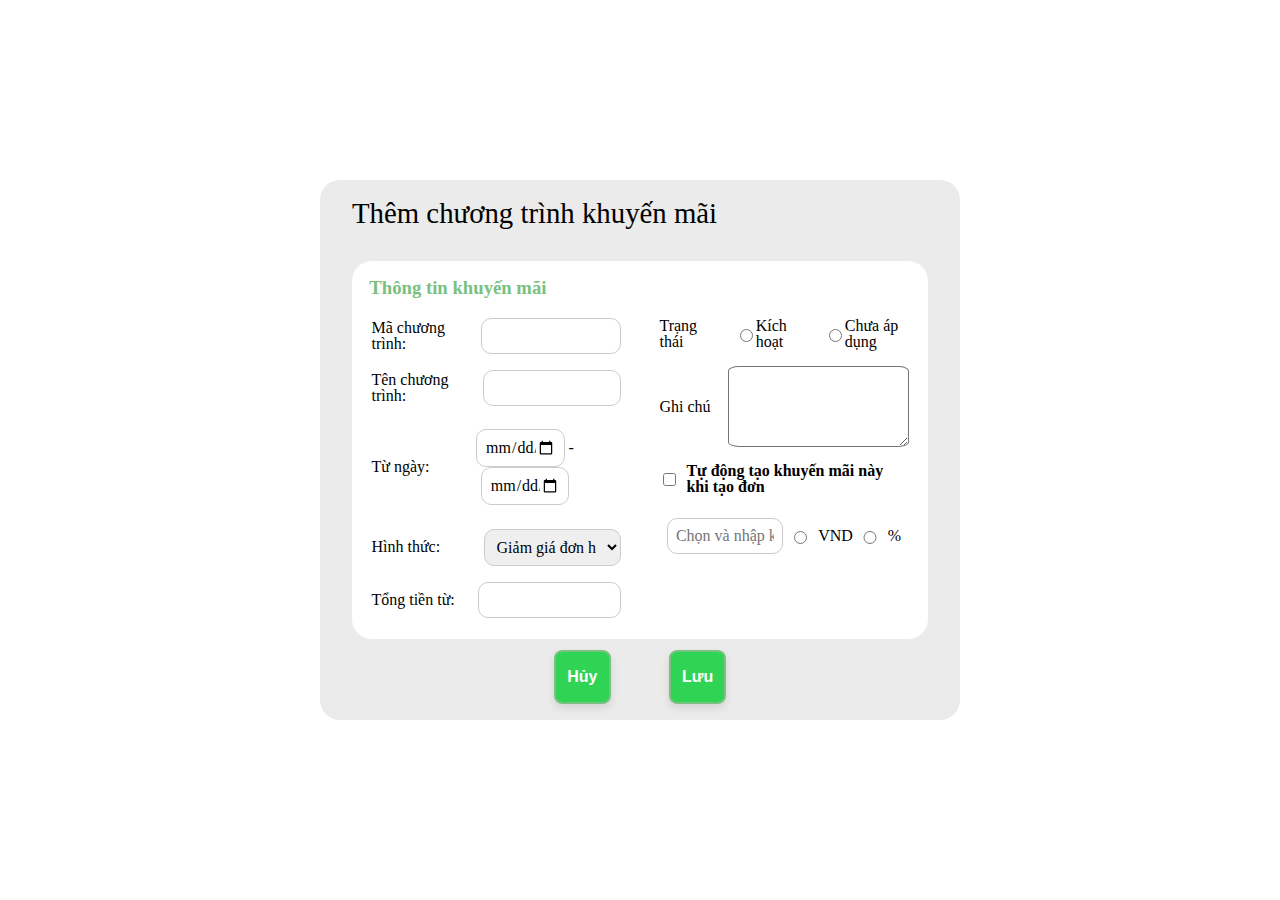
<file: laravel-11.x/laravel-11.x/resources/views/khuyenmai/taokhuyenmai.html>
<!DOCTYPE html>
<html lang="en">
    <head>
        <meta charset="UTF-8" />
        <meta name="viewport" content="width=device-width, initial-scale=1.0" />
        <title>Thêm khuyến mãi</title>
        <link rel="stylesheet" href="../../css/create-promotion.css" />
    </head>
    <body>
        <form action="" class="create-promotion">
            <h1>Thêm chương trình khuyến mãi</h1>
            <div class="information-promotion">
                <div>
                    <h3>Thông tin khuyến mãi</h3>
                </div>
                <div class="information-promotion-input">
                    <div>
                        <div>
                            <label for="information-promotion-input"
                                >Mã chương trình:

                                <input type="text" id="code-promotion" />
                            </label>
                        </div>
                        <div>
                            <label for="information-promotion-input"
                                >Tên chương trình:
                                <input type="text" id="name-promotion"
                            /></label>
                        </div>
                        <div>
                            <label for="information-promotion-input">
                                Từ ngày:
                                <div class="date-promotion">
                                    <input
                                        type="date"
                                        id="date-promotion-start"
                                    />
                                    -
                                    <input
                                        type="date"
                                        id="date-promotion-end"
                                    />
                                </div>
                            </label>
                        </div>
                        <div>
                            <label for="information-promotion-input"
                                >Hình thức:
                                <select
                                    name="form-promotion"
                                    id="form-promotion-input"
                                >
                                    <option value="discount-order">
                                        Giảm giá đơn hàng
                                    </option>
                                    <option value="discount-points">
                                        Giảm giá tặng điểm
                                    </option>
                                </select>
                            </label>
                        </div>
                        <div>
                            <label for="information-promotion-input"
                                >Tổng tiền từ:
                                <input type="text" />
                            </label>
                        </div>
                    </div>
                    <div>
                        <div class="Activated">
                            <label for="Activated">Trạng thái</label>
                            <label for="Activated">
                                <input
                                    type="radio"
                                    name="activated-radio"
                                    id="activated-radio"
                                />
                                Kích hoạt
                            </label>
                            <label for="Activated">
                                <input
                                    type="radio"
                                    name="activated-radio"
                                    id="no-activated-radio"
                                />
                                Chưa áp dụng
                            </label>
                        </div>

                        <div style="display: flex">
                            <label style="margin-right: 5%" for=""
                                >Ghi chú</label
                            >
                            <textarea
                                style="
                                    width: 70%;
                                    border-radius: 6%;
                                    margin-left: auto;
                                "
                                name="notes-promotion"
                                id="notes-create-promotion"
                                rows="5"
                            ></textarea>
                        </div>

                        <div>
                            <label for="">
                                <input
                                    style="margin-right: 4%"
                                    type="checkbox"
                                    name="check-promotion"
                                    id="check-promotion-in"
                                />
                                <b>Tự động tạo khuyến mãi này khi tạo đơn</b>
                            </label>
                        </div>

                        <div>
                            <div class="price-promotion">
                                <label for="price-promotion">
                                    <input
                                        type="text"
                                        id="price-promotion-input"
                                        placeholder="Chọn và nhập khuyến mãi"
                                    />

                                    <input
                                        type="radio"
                                        name="promotion-type"
                                        id="price-promotion-input-radio-vnd"
                                        value="VND"
                                    />
                                    <label for="price-promotion-input-radio-vnd"
                                        >VND</label
                                    >
                                    <input
                                        type="radio"
                                        name="promotion-type"
                                        id="price-promotion-input-radio-percent"
                                        value="%"
                                    />
                                    <label
                                        for="price-promotion-input-radio-percent"
                                        >%</label
                                    >
                                </label>
                            </div>
                            <div class="point-promotion">
                                <label for="point-promotion">
                                    Điểm khuyến mãi:
                                    <input
                                        type="text"
                                        id="point-promotion-input"
                                        placeholder="Nhập điểm khuyến mãi"
                                    />
                                </label>
                            </div>
                            <script>
                                // Lấy các radio button và input
                                const vndRadio = document.getElementById(
                                    "price-promotion-input-radio-vnd"
                                );
                                const percentRadio = document.getElementById(
                                    "price-promotion-input-radio-percent"
                                );
                                const inputPromotion = document.getElementById(
                                    "price-promotion-input"
                                );

                                // Thêm sự kiện change cho các radio button
                                vndRadio.addEventListener("change", () => {
                                    if (vndRadio.checked) {
                                        handleRadioChange("VND");
                                    }
                                });

                                percentRadio.addEventListener("change", () => {
                                    if (percentRadio.checked) {
                                        handleRadioChange("%");
                                    }
                                });

                                // Hàm xử lý thay đổi radio button
                                function handleRadioChange(value) {
                                    if (value === "VND") {
                                        inputPromotion.placeholder =
                                            "Vui lòng nhập VND";
                                        // Xử lý logic khác cho VND
                                    } else if (value === "%") {
                                        inputPromotion.placeholder =
                                            "Vui lòng nhập %";
                                        // Xử lý logic khác cho %
                                    }
                                }
                            </script>
                            <script>
                                // Đảm bảo phần tử tồn tại trước khi truy cập
                                const formPromotionInput =
                                    document.getElementById(
                                        "form-promotion-input"
                                    );
                                const homeForm =
                                    document.querySelector(".point-promotion");
                                const storeForm =
                                    document.querySelector(".price-promotion");

                                if (
                                    formPromotionInput &&
                                    homeForm &&
                                    storeForm
                                ) {
                                    // Ẩn cả hai form khi bắt đầu
                                    homeForm.style.display = "none";

                                    // Thêm sự kiện change cho select để hiển thị form tương ứng
                                    formPromotionInput.addEventListener(
                                        "change",
                                        function () {
                                            if (
                                                formPromotionInput.value ===
                                                "discount-order"
                                            ) {
                                                storeForm.style.display =
                                                    "block";
                                                homeForm.style.display = "none";
                                            } else if (
                                                formPromotionInput.value ===
                                                "discount-points"
                                            ) {
                                                homeForm.style.display =
                                                    "block";
                                                storeForm.style.display =
                                                    "none";
                                            }
                                        }
                                    );

                                    // Kiểm tra giá trị của query parameter để hiển thị phần tương ứng khi tải trang
                                    const urlParams = new URLSearchParams(
                                        window.location.search
                                    );
                                    const formPromotionValue =
                                        urlParams.get("form-promotion");

                                    if (
                                        formPromotionValue === "discount-order"
                                    ) {
                                        storeForm.style.display = "block";
                                        homeForm.style.display = "none";
                                    } else if (
                                        formPromotionValue === "discount-points"
                                    ) {
                                        homeForm.style.display = "block";
                                        storeForm.style.display = "none";
                                    }
                                } else {
                                    console.error(
                                        "Một hoặc nhiều phần tử không tồn tại trong DOM"
                                    );
                                }
                            </script>
                        </div>
                    </div>
                </div>
            </div>

            <div class="end-promotion">
                <button>Hủy</button>
                <button>Lưu</button>
            </div>
        </form>
    </body>
</html>
</file>
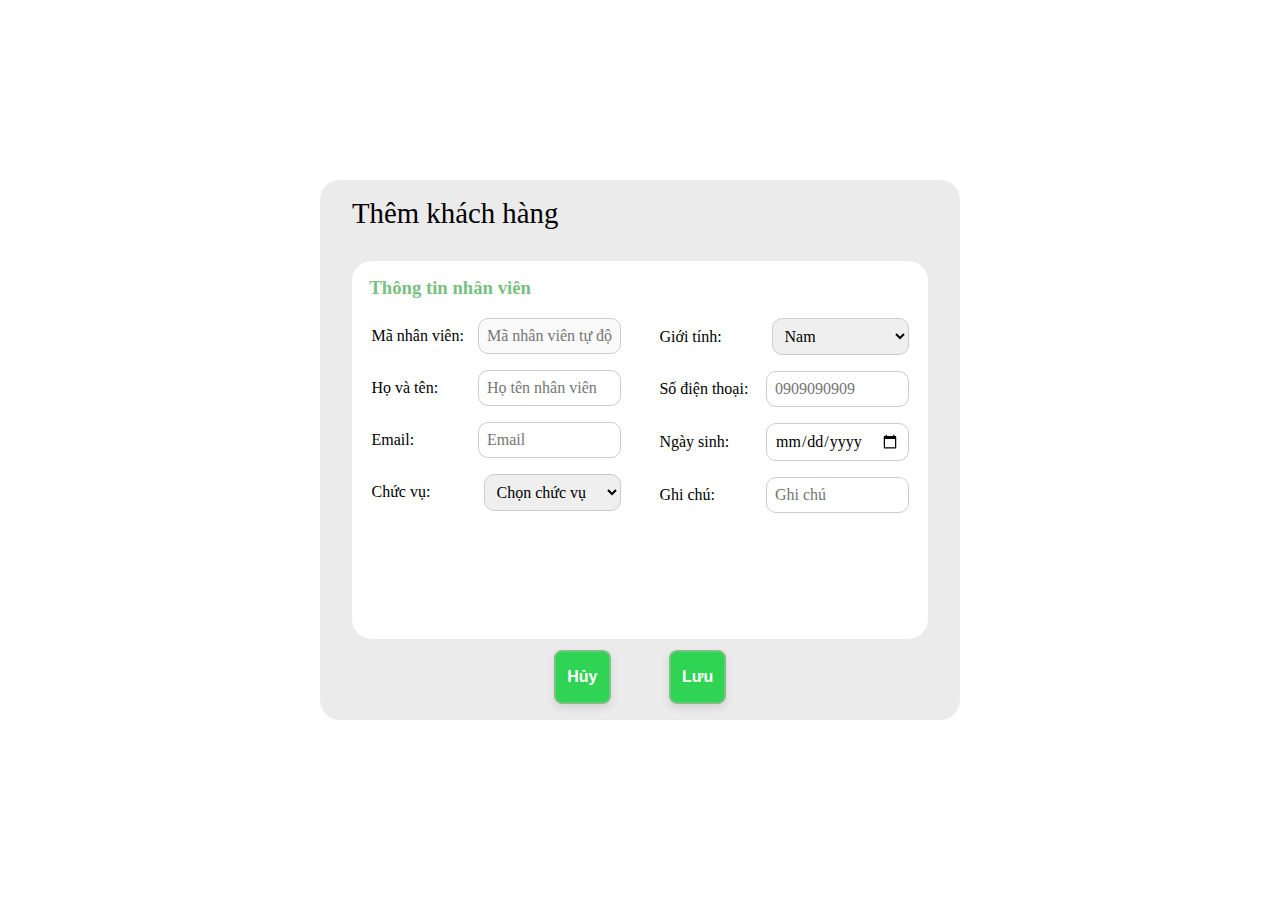
<file: laravel-11.x/laravel-11.x/resources/views/nhanvien/themnhanvien.html>
<!DOCTYPE html>
<html lang="en">
    <head>
        <meta charset="UTF-8" />
        <meta name="viewport" content="width=device-width, initial-scale=1.0" />
        <title>Thêm nhân viên</title>
        <link rel="stylesheet" href="../../css/create-promotion.css" />
    </head>
    <body>
        <form action="" class="create-promotion">
            <h1>Thêm khách hàng</h1>
            <div class="information-promotion">
                <div>
                    <h3>Thông tin nhân viên</h3>
                </div>
                <div class="information-promotion-input">
                    <div>
                        <div>
                            <label>
                                Mã nhân viên:
                                <input
                                    type="text"
                                    id="code-staff"
                                    placeholder="Mã nhân viên tự động"
                                    disabled
                                />
                            </label>
                        </div>
                        <div>
                            <label>
                                Họ và tên:
                                <input
                                    type="text"
                                    id="name-staff"
                                    placeholder="Họ tên nhân viên"
                                />
                            </label>
                        </div>
                        <div>
                            <label>
                                Email:
                                <input
                                    type="email"
                                    id="email-staff"
                                    placeholder="Email"
                                />
                            </label>
                        </div>
                        <div>
                            <label>
                                Chức vụ:
                                <select id="position-staff">
                                    <option value="0">Chọn chức vụ</option>
                                </select>
                            </label>
                        </div>
                    </div>
                    <div>
                        <div>
                            <label>
                                Giới tính:
                                <select id="gender-customer">
                                    <option value="1">Nam</option>
                                    <option value="0">Nữ</option>
                                </select>
                            </label>
                        </div>
                        <div>
                            <label>
                                Số điện thoại:
                                <input
                                    type="text"
                                    id="numberphone-staff"
                                    placeholder="0909090909"
                                />
                            </label>
                        </div>
                        <div>
                            <label>
                                Ngày sinh:
                                <input type="date" id="dob-staff" name="dob" />
                            </label>
                        </div>
                        <div>
                            <label>
                                Ghi chú:
                                <input
                                    type="text"
                                    id="notes-staff"
                                    placeholder="Ghi chú"
                                />
                            </label>
                        </div>
                    </div>
                </div>
            </div>

            <div class="end-promotion">
                <button>Hủy</button>
                <button>Lưu</button>
            </div>
        </form>
    </body>
</html>
</file>
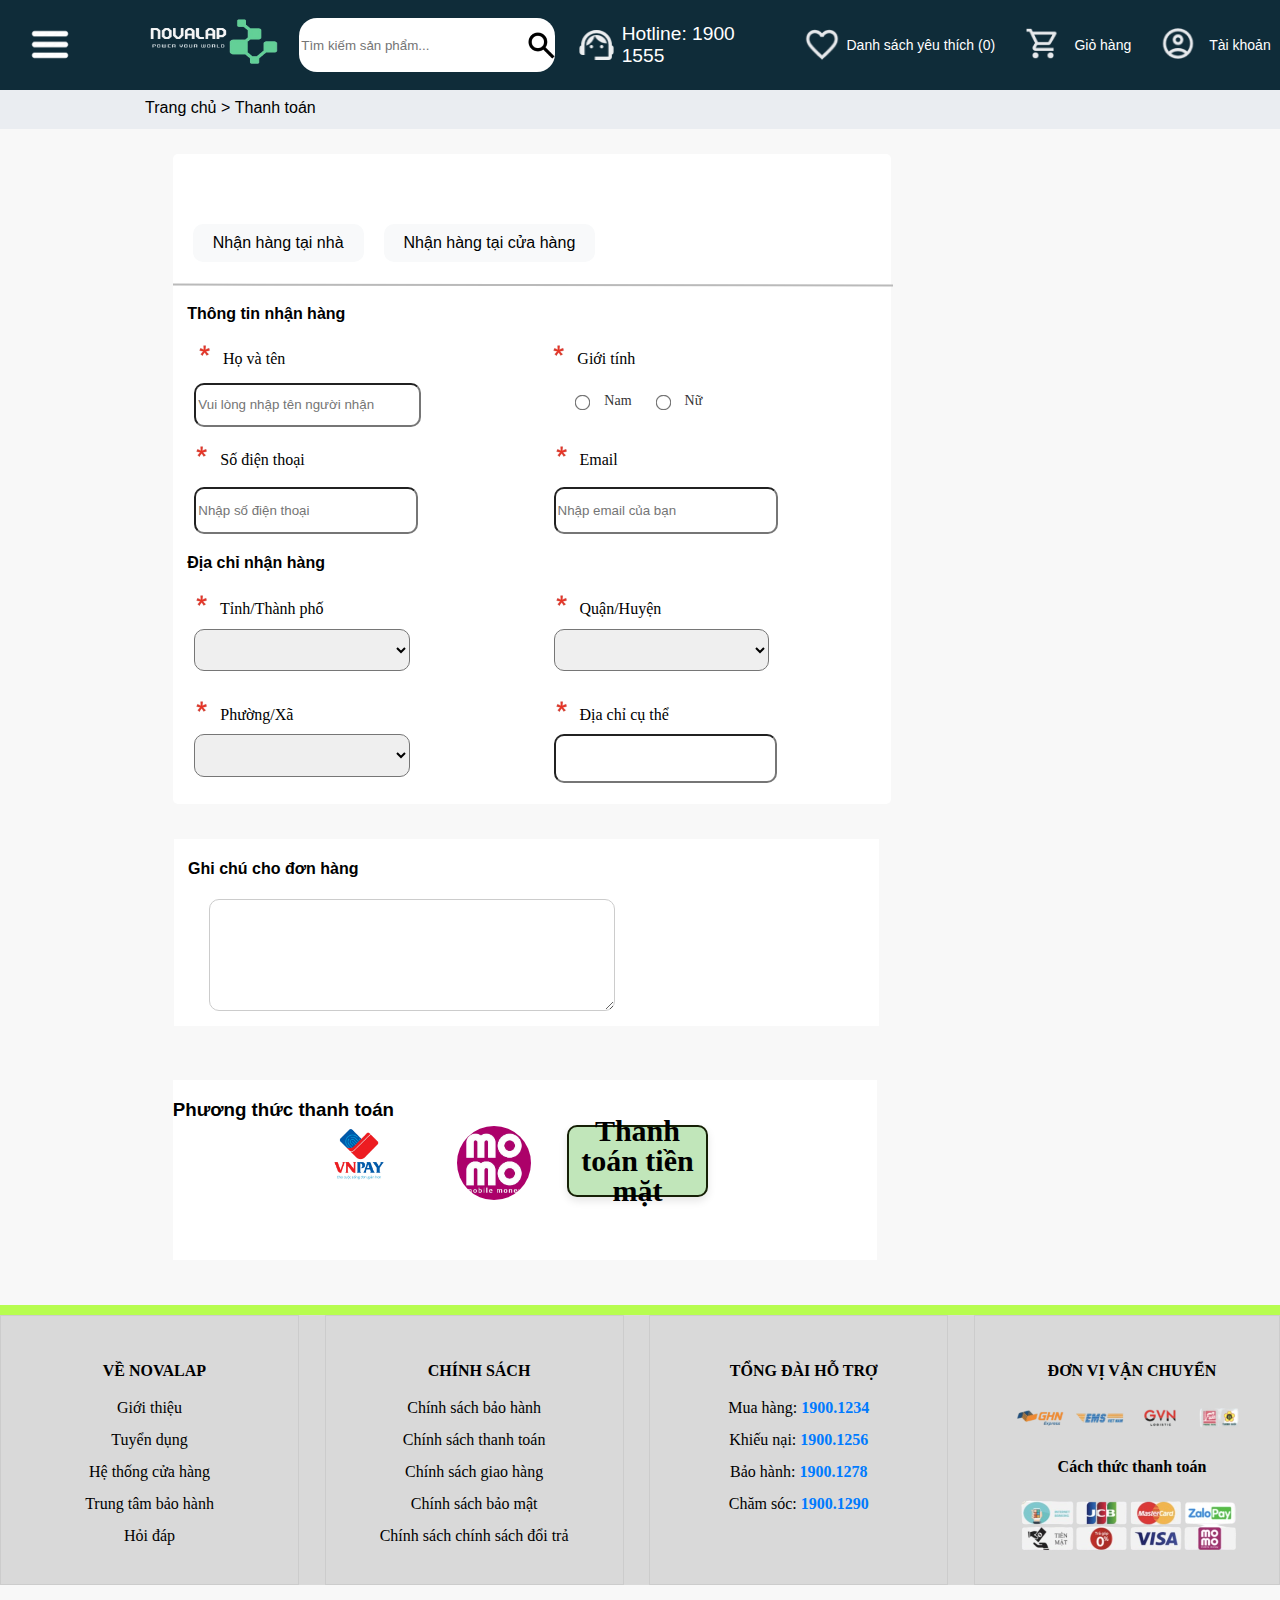
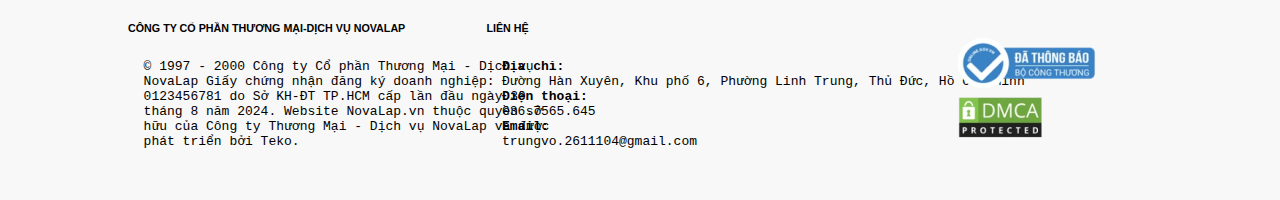
<file: laravel-11.x/laravel-11.x/resources/views/user/thanhtoan.html>
<!DOCTYPE html>
<html lang="vi">
    <head>
        <meta charset="UTF-8" />
        <meta name="viewport" content="width=device-width, initial-scale=1.0" />
        <title>Trang Thanh Toán</title>
        <link rel="stylesheet" href="../../css/thanhtoan.css" />
        <link
            href="https://fonts.googleapis.com/icon?family=Material+Icons"
            rel="stylesheet"
        />
    </head>
    <body>
        <header class="home-page">
            <!-- Nút menu (ẩn thanh menu) -->
            <div class="menu-toggle">
                <button id="button-menu">
                    <img src="../../img/menu.png" alt="Menu" />
                </button>
            </div>

            <div class="logo">
                <img src="../../img/logo3.png" alt="Logo" />
            </div>

            <div class="search-bar">
                <input
                    type="text"
                    id="search-bar-input"
                    placeholder="Tìm kiếm sản phẩm..."
                />
                <button class="search-btn">
                    <img src="../../img/timkiem.png" alt="Tìm kiếm" />
                </button>
            </div>

            <!-- Thanh menu ẩn -->
            <div class="side-menu">
                <ul>
                    <li><a href="#">Trang chủ</a></li>
                    <li><a href="#">Sản phẩm</a></li>
                    <li><a href="#">Giới thiệu</a></li>
                    <li><a href="#">Liên hệ</a></li>
                </ul>
            </div>

            <script>
                // Lấy phần tử menu và nút menu
                const buttonMenu = document.getElementById("button-menu");
                const sideMenu = document.querySelector(".side-menu");

                // Xử lý sự kiện click vào nút menu
                buttonMenu.addEventListener("click", () => {
                    sideMenu.classList.toggle("active"); // Thêm hoặc xóa lớp "active"
                });
            </script>

            <div class="hotline">
                <img src="../../img/daulau.png" alt="Hotline" />
                <span>Hotline: 1900 1555</span>
            </div>

            <div class="favorites">
                <img src="../../img/taitym.png" alt="Yêu thích" />
                <span>Danh sách yêu thích (0)</span>
            </div>

            <div class="cart">
                <button id="button-cart">
                    <img src="../../img/giohang.png" alt="Giỏ hàng" />
                </button>
                <span>Giỏ hàng</span>
            </div>

            <div class="account">
                <button id="button-account">
                    <img src="../../img/anhdaidin.png" alt="Tài khoản" />
                </button>
                <span>Tài khoản</span>
            </div>
        </header>

        <nav class="breadcrumb">
            <div class="breadcrumb_item_all">
                <a href="/home" class="breadcrumb-item">Trang chủ</a> &gt;
                <a href="/checkout" class="breadcrumb-item">Thanh toán</a>
            </div>
        </nav>

        <section class="section-pickup">
            <div class="pickup-infomation-home">
                <div class="pickup-option">
                    <button id="btn-home" class="pickup-as-home">
                        Nhận hàng tại nhà
                    </button>
                    <button id="btn-store" class="pickup-as-store">
                        Nhận hàng tại cửa hàng
                    </button>
                </div>
                <div class="line"></div>
                <br />

                <div class="home-form">
                    <h4>Thông tin nhận hàng</h4>
                    <div class="name-gender-customer">
                        <div class="name-customer">
                            <label for="name-customer">
                                <img src="../../img/sao.png" alt="chuthich" />
                                Họ và tên</label
                            >
                            <br />
                            <input
                                type="text"
                                placeholder="Vui lòng nhập tên người nhận"
                                name="name-home-form"
                                id="name-home-form-input"
                            />
                        </div>

                        <div class="gender-custom">
                            <label for="gender-custom">
                                <img src="../../img/sao.png" alt="chuthich" />
                                Giới tính
                            </label>
                            <br />
                            <div class="gender-input">
                                <div class="gender-male">
                                    <input
                                        type="radio"
                                        name="gender"
                                        id="gender-male-input"
                                        value="male"
                                    />
                                    <label for="gender-male">Nam</label>
                                </div>
                                <div class="gender-female">
                                    <input
                                        type="radio"
                                        name="gender"
                                        id="gender-female-input"
                                        value="female"
                                    />
                                    <label for="gender-female">Nữ</label>
                                </div>
                            </div>
                        </div>
                    </div>

                    <div class="numberphone-email-customer">
                        <div class="numberphone-customer">
                            <label for="numberphone-customer">
                                <img src="../../img/sao.png" alt="chuthich" />
                                Số điện thoại</label
                            >
                            <br />
                            <input
                                type="text"
                                placeholder="Nhập số điện thoại"
                                name="numberphone-home-form"
                                id="numberphone-form-input"
                            />
                        </div>
                        <div class="email-customer">
                            <label for="email-customer">
                                <img src="../../img/sao.png" alt="chuthich" />
                                Email</label
                            >
                            <br />
                            <input
                                type="email"
                                placeholder="Nhập email của bạn"
                                name="email-home-form"
                                id="email-form-input"
                            />
                        </div>
                    </div>
                    <div class="address-pickup">
                        <h4>Địa chỉ nhận hàng</h4>
                        <div class="Province">
                            <label for="Province">
                                <img src="../../img/sao.png" alt="chuthich" />
                                Tỉnh/Thành phố</label
                            >
                            <br />
                            <select id="province" name="province"></select>
                        </div>

                        <div class="District">
                            <label for="District">
                                <img src="../../img/sao.png" alt="chuthich" />
                                Quận/Huyện</label
                            >
                            <br />
                            <select id="district" name="district"></select>
                        </div>

                        <div class="Ward">
                            <label for="Ward">
                                <img src="../../img/sao.png" alt="chuthich" />
                                Phường/Xã</label
                            >
                            <br />
                            <select id="ward" name="ward"></select>
                        </div>

                        <div class="Specific-address">
                            <label for="Specific-address">
                                <img src="../../img/sao.png" alt="chuthich" />
                                Địa chỉ cụ thể</label
                            >
                            <br />
                            <input type="text" id="specific-address-input" />
                        </div>
                    </div>
                </div>
            </div>

            <div class="store-form">
                <h4>Chọn khu vực nhận hàng</h4>
                <div class="address-pickup">
                    <div class="Province">
                        <label for="Province">
                            <img src="../../img/sao.png" alt="chuthich" />
                            Tỉnh/Thành phố</label
                        >
                        <br />
                        <select id="province" name="province"></select>
                    </div>

                    <div class="District">
                        <label for="District">
                            <img src="../../img/sao.png" alt="chuthich" />
                            Quận/Huyện</label
                        >
                        <br />
                        <select id="district" name="district"></select>
                    </div>

                    <div class="Ward">
                        <label for="Ward">
                            <img src="../../img/sao.png" alt="chuthich" />
                            Phường/Xã</label
                        >
                        <br />
                        <select id="ward" name="ward"></select>
                    </div>

                    <div class="Specific-address">
                        <label for="Specific-address">
                            <img src="../../img/sao.png" alt="chuthich" />
                            Chi nhánh</label
                        >
                        <br />
                        <select id="branch" name="branch"></select>
                    </div>
                </div>

                <div class="infomation-pickup-1">
                    <h4>Thông tin nhận hàng</h4>
                    <div class="infomation-pickup">
                        <div class="name-customer-store">
                            <label for="name-customer-store">
                                <img src="../../img/sao.png" alt="chuthich" />

                                Họ tên</label
                            >
                            <br />

                            <input type="text" id="name-customer-store-input" />
                        </div>

                        <div class="numberphone-customer-store">
                            <label for="numberphone-customer-store">
                                <img src="../../img/sao.png" alt="chuthich" />

                                Họ tên</label
                            >
                            <br />

                            <input
                                type="text"
                                id="numberphone-customer-store-input"
                            />
                        </div>
                    </div>
                </div>
            </div>
            <script>
                // Lấy các phần tử từ DOM
                const btnHome = document.getElementById("btn-home");
                const btnStore = document.getElementById("btn-store");
                const homeForm = document.querySelector(".home-form");
                const storeForm = document.querySelector(".store-form");

                // Ẩn cả hai form khi bắt đầu
                storeForm.style.display = "none";

                // Thêm sự kiện click cho nút "Nhận hàng tại nhà"
                btnHome.addEventListener("click", function () {
                    homeForm.style.display = "block";
                    storeForm.style.display = "none";
                });

                // Thêm sự kiện click cho nút "Nhận hàng tại cửa hàng"
                btnStore.addEventListener("click", function () {
                    storeForm.style.display = "block";
                    homeForm.style.display = "none";
                });
            </script>

            <div class="notes-product">
                <h4>Ghi chú cho đơn hàng</h4>

                <textarea
                    name="textarea-notes-product"
                    id="notes-product-input"
                    rows="3"
                ></textarea>
            </div>
        </section>

        <div class="method-payment">
            <h3>Phương thức thanh toán</h3>
            <div class="vnpay">
                <button id="vnpay-payment">
                    <img src="../../img/vnpay-logo.jpg" alt="Menu" />
                </button>
            </div>

            <div class="momo">
                <button id="momo-payment">
                    <img src="../../img/MOMO.jpg" alt="Menu" />
                </button>
            </div>

            <div class="pay-cash">
                <button>
                    <label for="pay-cash">Thanh toán tiền mặt</label>
                </button>
            </div>
        </div>

        <footer class="footer-web">
            <div class="end-web"></div>
            <div class="information-web">
                <div class="overview-web">
                    <h4>VỀ NOVALAP</h4>
                    <p>Giới thiệu</p>
                    <p>Tuyển dụng</p>
                    <p>Hệ thống cửa hàng</p>
                    <p>Trung tâm bảo hành</p>
                    <p>Hỏi đáp</p>
                </div>

                <div class="policy">
                    <h4>CHÍNH SÁCH</h4>
                    <p>Chính sách bảo hành</p>
                    <p>Chính sách thanh toán</p>
                    <p>Chính sách giao hàng</p>
                    <p>Chính sách bảo mật</p>
                    <p>Chính sách chính sách đổi trả</p>
                </div>

                <div clas="Call-Center-Support">
                    <h4>TỔNG ĐÀI HỖ TRỢ</h4>
                    <p>Mua hàng: <b>1900.1234</b></p>
                    <p>Khiếu nại: <b>1900.1256</b></p>
                    <p>Bảo hành: <b>1900.1278</b></p>
                    <p>Chăm sóc: <b>1900.1290</b></p>
                </div>

                <div class="payment-shipper">
                    <h4>ĐƠN VỊ VẬN CHUYỂN</h4>
                    <img src="../../img/donvivanchuye.png" alt="Hotline" />
                    <h4>Cách thức thanh toán</h4>
                    <img src="../../img/cachthucthanhtoan.png" alt="Hotline" />
                </div>
            </div>

            <div class="infomation-web-end">
                <div class="web-end">
                    <div class="information-company">
                        <h6>CÔNG TY CỔ PHẦN THƯƠNG MẠI-DỊCH VỤ NOVALAP</h6>
                        <pre>
  © 1997 - 2000 Công ty Cổ phần Thương Mại - Dịch vụ
  NovaLap Giấy chứng nhận đăng ký doanh nghiệp:
  0123456781 do Sở KH-ĐT TP.HCM cấp lần đầu ngày 30
  tháng 8 năm 2024. Website NovaLap.vn thuộc quyền sở
  hữu của Công ty Thương Mại - Dịch vụ NovaLap và được
  phát triển bởi Teko.
                        </pre>
                    </div>

                    <div class="contact">
                        <h6>LIÊN HỆ</h6>
                        <pre>
  <b>Địa chỉ:</b>                
  Đường Hàn Xuyên, Khu phố 6, Phường Linh Trung, Thủ Đức, Hồ Chí Minh
  <b>Điện thoại:</b>
  036.7565.645
  <b>Email:</b>
  trungvo.2611104@gmail.com
                </pre>
                    </div>

                    <div class="img-end-web">
                        <img src="../../img/end-web.png" alt="Hotline" />
                    </div>
                </div>
            </div>
        </footer>
    </body>
</html>
</file>
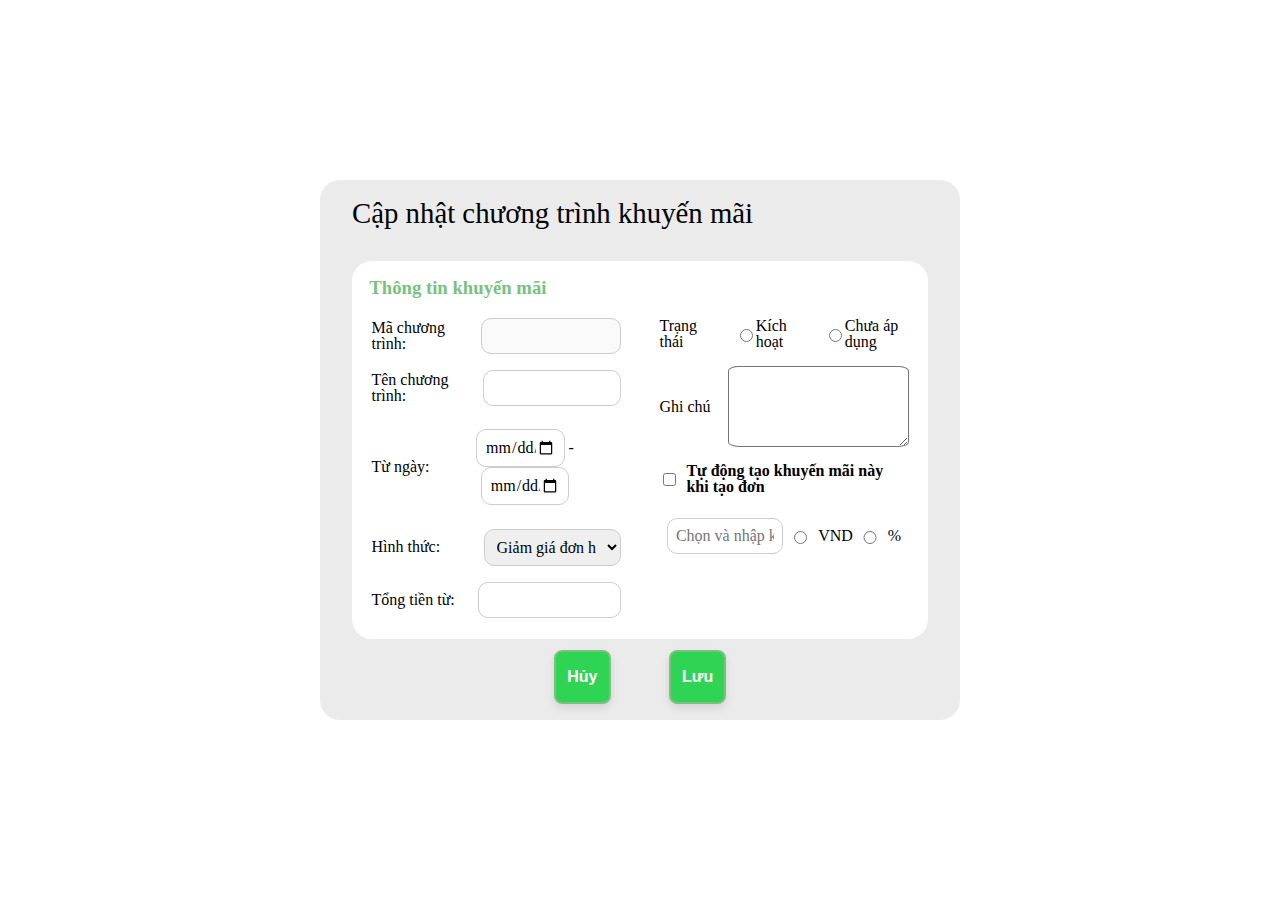
<file: laravel-11.x/laravel-11.x/resources/views/admin/khuyenmai-admin/suakhuuyenmai.html>
<!DOCTYPE html>
<html lang="en">
    <head>
        <meta charset="UTF-8" />
        <meta name="viewport" content="width=device-width, initial-scale=1.0" />
        <title>Sửa khuyến mãi</title>
        <link rel="stylesheet" href="../../../css/create-promotion.css" />
    </head>
    <body>
        <form action="" class="create-promotion">
            <h1>Cập nhật chương trình khuyến mãi</h1>
            <div class="information-promotion">
                <div>
                    <h3>Thông tin khuyến mãi</h3>
                </div>
                <div class="information-promotion-input">
                    <div>
                        <div>
                            <label for="information-promotion-input"
                                >Mã chương trình:

                                <input
                                    type="text"
                                    id="code-promotion"
                                    disabled
                                />
                            </label>
                        </div>
                        <div>
                            <label for="information-promotion-input"
                                >Tên chương trình:
                                <input type="text" id="name-promotion"
                            /></label>
                        </div>
                        <div>
                            <label for="information-promotion-input">
                                Từ ngày:
                                <div class="date-promotion">
                                    <input
                                        type="date"
                                        id="date-promotion-start"
                                    />
                                    -
                                    <input
                                        type="date"
                                        id="date-promotion-end"
                                    />
                                </div>
                            </label>
                        </div>
                        <div>
                            <label for="information-promotion-input"
                                >Hình thức:
                                <select
                                    name="form-promotion"
                                    id="form-promotion-input"
                                >
                                    <option value="discount-order">
                                        Giảm giá đơn hàng
                                    </option>
                                    <option value="discount-points">
                                        Giảm giá tặng điểm
                                    </option>
                                </select>
                            </label>
                        </div>
                        <div>
                            <label for="information-promotion-input"
                                >Tổng tiền từ:
                                <input type="text" />
                            </label>
                        </div>
                    </div>
                    <div>
                        <div class="Activated">
                            <label for="Activated">Trạng thái</label>
                            <label for="Activated">
                                <input
                                    type="radio"
                                    name="activated-radio"
                                    id="activated-radio"
                                />
                                Kích hoạt
                            </label>
                            <label for="Activated">
                                <input
                                    type="radio"
                                    name="activated-radio"
                                    id="no-activated-radio"
                                />
                                Chưa áp dụng
                            </label>
                        </div>

                        <div style="display: flex">
                            <label style="margin-right: 5%" for=""
                                >Ghi chú</label
                            >
                            <textarea
                                style="
                                    width: 70%;
                                    border-radius: 6%;
                                    margin-left: auto;
                                "
                                name="notes-promotion"
                                id="notes-create-promotion"
                                rows="5"
                            ></textarea>
                        </div>

                        <div>
                            <label for="">
                                <input
                                    style="margin-right: 4%"
                                    type="checkbox"
                                    name="check-promotion"
                                    id="check-promotion-in"
                                />
                                <b>Tự động tạo khuyến mãi này khi tạo đơn</b>
                            </label>
                        </div>

                        <div>
                            <div class="price-promotion">
                                <label for="price-promotion">
                                    <input
                                        type="text"
                                        id="price-promotion-input"
                                        placeholder="Chọn và nhập khuyến mãi"
                                    />

                                    <input
                                        type="radio"
                                        name="promotion-type"
                                        id="price-promotion-input-radio-vnd"
                                        value="VND"
                                    />
                                    <label for="price-promotion-input-radio-vnd"
                                        >VND</label
                                    >
                                    <input
                                        type="radio"
                                        name="promotion-type"
                                        id="price-promotion-input-radio-percent"
                                        value="%"
                                    />
                                    <label
                                        for="price-promotion-input-radio-percent"
                                        >%</label
                                    >
                                </label>
                            </div>
                            <div class="point-promotion">
                                <label for="point-promotion">
                                    Điểm khuyến mãi:
                                    <input
                                        type="text"
                                        id="point-promotion-input"
                                        placeholder="Nhập điểm khuyến mãi"
                                    />
                                </label>
                            </div>
                            <script>
                                // Lấy các radio button và input
                                const vndRadio = document.getElementById(
                                    "price-promotion-input-radio-vnd"
                                );
                                const percentRadio = document.getElementById(
                                    "price-promotion-input-radio-percent"
                                );
                                const inputPromotion = document.getElementById(
                                    "price-promotion-input"
                                );

                                // Thêm sự kiện change cho các radio button
                                vndRadio.addEventListener("change", () => {
                                    if (vndRadio.checked) {
                                        handleRadioChange("VND");
                                    }
                                });

                                percentRadio.addEventListener("change", () => {
                                    if (percentRadio.checked) {
                                        handleRadioChange("%");
                                    }
                                });

                                // Hàm xử lý thay đổi radio button
                                function handleRadioChange(value) {
                                    if (value === "VND") {
                                        inputPromotion.placeholder =
                                            "Vui lòng nhập VND";
                                        // Xử lý logic khác cho VND
                                    } else if (value === "%") {
                                        inputPromotion.placeholder =
                                            "Vui lòng nhập %";
                                        // Xử lý logic khác cho %
                                    }
                                }
                            </script>
                            <script>
                                // Đảm bảo phần tử tồn tại trước khi truy cập
                                const formPromotionInput =
                                    document.getElementById(
                                        "form-promotion-input"
                                    );
                                const homeForm =
                                    document.querySelector(".point-promotion");
                                const storeForm =
                                    document.querySelector(".price-promotion");

                                if (
                                    formPromotionInput &&
                                    homeForm &&
                                    storeForm
                                ) {
                                    // Ẩn cả hai form khi bắt đầu
                                    homeForm.style.display = "none";

                                    // Thêm sự kiện change cho select để hiển thị form tương ứng
                                    formPromotionInput.addEventListener(
                                        "change",
                                        function () {
                                            if (
                                                formPromotionInput.value ===
                                                "discount-order"
                                            ) {
                                                storeForm.style.display =
                                                    "block";
                                                homeForm.style.display = "none";
                                            } else if (
                                                formPromotionInput.value ===
                                                "discount-points"
                                            ) {
                                                homeForm.style.display =
                                                    "block";
                                                storeForm.style.display =
                                                    "none";
                                            }
                                        }
                                    );

                                    // Kiểm tra giá trị của query parameter để hiển thị phần tương ứng khi tải trang
                                    const urlParams = new URLSearchParams(
                                        window.location.search
                                    );
                                    const formPromotionValue =
                                        urlParams.get("form-promotion");

                                    if (
                                        formPromotionValue === "discount-order"
                                    ) {
                                        storeForm.style.display = "block";
                                        homeForm.style.display = "none";
                                    } else if (
                                        formPromotionValue === "discount-points"
                                    ) {
                                        homeForm.style.display = "block";
                                        storeForm.style.display = "none";
                                    }
                                } else {
                                    console.error(
                                        "Một hoặc nhiều phần tử không tồn tại trong DOM"
                                    );
                                }
                            </script>
                        </div>
                    </div>
                </div>
            </div>

            <div class="end-promotion">
                <button>Hủy</button>
                <button>Lưu</button>
            </div>
        </form>
    </body>
</html>
</file>
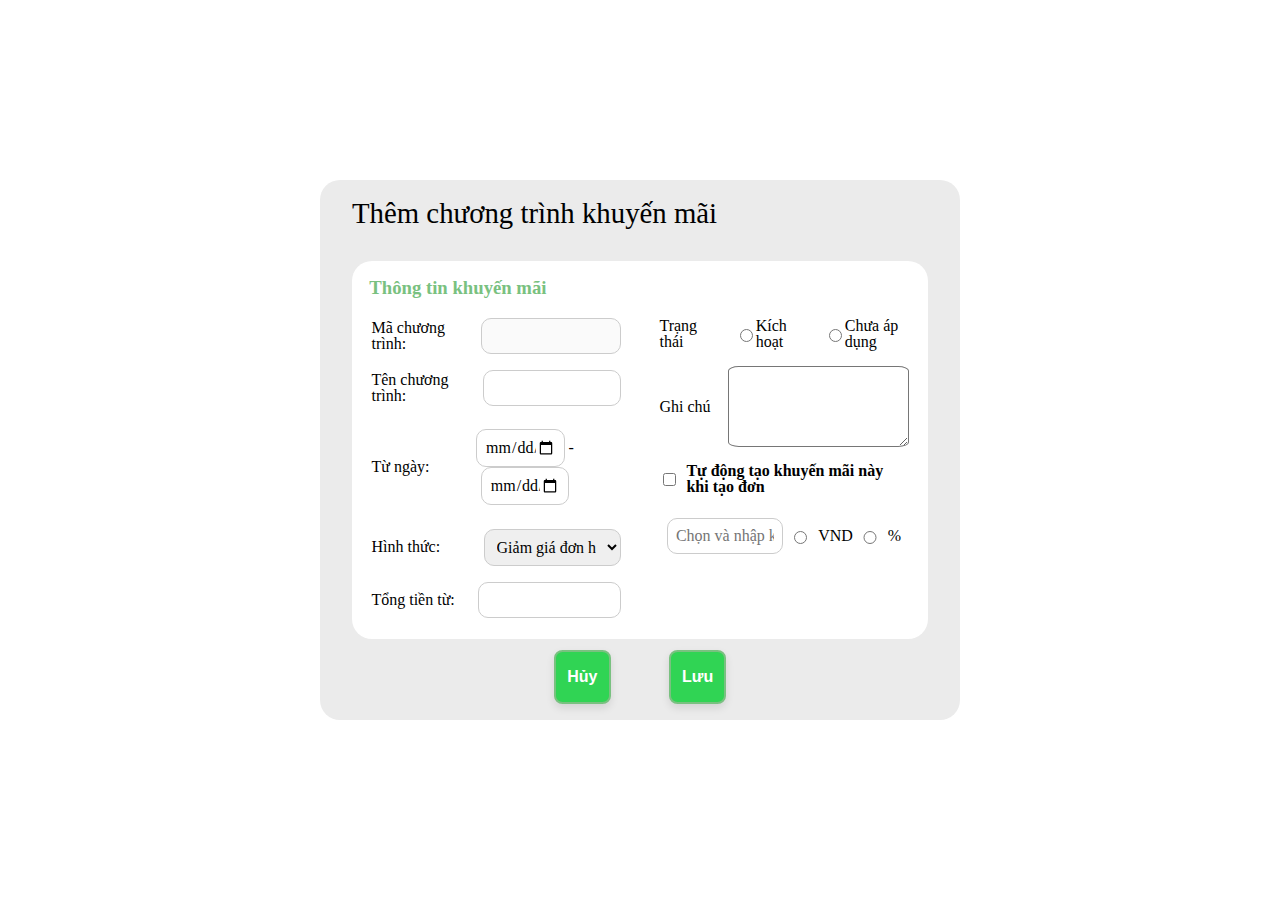
<file: laravel-11.x/laravel-11.x/resources/views/admin/khuyenmai-admin/taokhuyenmai.html>
<!DOCTYPE html>
<html lang="en">
    <head>
        <meta charset="UTF-8" />
        <meta name="viewport" content="width=device-width, initial-scale=1.0" />
        <title>Thêm khuyến mãi</title>
        <link rel="stylesheet" href="../../../css/create-promotion.css" />
    </head>
    <body>
        <form action="" class="create-promotion">
            <h1>Thêm chương trình khuyến mãi</h1>
            <div class="information-promotion">
                <div>
                    <h3>Thông tin khuyến mãi</h3>
                </div>
                <div class="information-promotion-input">
                    <div>
                        <div>
                            <label for="information-promotion-input"
                                >Mã chương trình:

                                <input
                                    type="text"
                                    id="code-promotion"
                                    disabled
                                />
                            </label>
                        </div>
                        <div>
                            <label for="information-promotion-input"
                                >Tên chương trình:
                                <input type="text" id="name-promotion"
                            /></label>
                        </div>
                        <div>
                            <label for="information-promotion-input">
                                Từ ngày:
                                <div class="date-promotion">
                                    <input
                                        type="date"
                                        id="date-promotion-start"
                                    />
                                    -
                                    <input
                                        type="date"
                                        id="date-promotion-end"
                                    />
                                </div>
                            </label>
                        </div>
                        <div>
                            <label for="information-promotion-input"
                                >Hình thức:
                                <select
                                    name="form-promotion"
                                    id="form-promotion-input"
                                >
                                    <option value="discount-order">
                                        Giảm giá đơn hàng
                                    </option>
                                    <option value="discount-points">
                                        Giảm giá tặng điểm
                                    </option>
                                </select>
                            </label>
                        </div>
                        <div>
                            <label for="information-promotion-input"
                                >Tổng tiền từ:
                                <input type="text" />
                            </label>
                        </div>
                    </div>
                    <div>
                        <div class="Activated">
                            <label for="Activated">Trạng thái</label>
                            <label for="Activated">
                                <input
                                    type="radio"
                                    name="activated-radio"
                                    id="activated-radio"
                                />
                                Kích hoạt
                            </label>
                            <label for="Activated">
                                <input
                                    type="radio"
                                    name="activated-radio"
                                    id="no-activated-radio"
                                />
                                Chưa áp dụng
                            </label>
                        </div>

                        <div style="display: flex">
                            <label style="margin-right: 5%" for=""
                                >Ghi chú</label
                            >
                            <textarea
                                style="
                                    width: 70%;
                                    border-radius: 6%;
                                    margin-left: auto;
                                "
                                name="notes-promotion"
                                id="notes-create-promotion"
                                rows="5"
                            ></textarea>
                        </div>

                        <div>
                            <label for="">
                                <input
                                    style="margin-right: 4%"
                                    type="checkbox"
                                    name="check-promotion"
                                    id="check-promotion-in"
                                />
                                <b>Tự động tạo khuyến mãi này khi tạo đơn</b>
                            </label>
                        </div>

                        <div>
                            <div class="price-promotion">
                                <label for="price-promotion">
                                    <input
                                        type="text"
                                        id="price-promotion-input"
                                        placeholder="Chọn và nhập khuyến mãi"
                                    />

                                    <input
                                        type="radio"
                                        name="promotion-type"
                                        id="price-promotion-input-radio-vnd"
                                        value="VND"
                                    />
                                    <label for="price-promotion-input-radio-vnd"
                                        >VND</label
                                    >
                                    <input
                                        type="radio"
                                        name="promotion-type"
                                        id="price-promotion-input-radio-percent"
                                        value="%"
                                    />
                                    <label
                                        for="price-promotion-input-radio-percent"
                                        >%</label
                                    >
                                </label>
                            </div>
                            <div class="point-promotion">
                                <label for="point-promotion">
                                    Điểm khuyến mãi:
                                    <input
                                        type="text"
                                        id="point-promotion-input"
                                        placeholder="Nhập điểm khuyến mãi"
                                    />
                                </label>
                            </div>
                            <script>
                                // Lấy các radio button và input
                                const vndRadio = document.getElementById(
                                    "price-promotion-input-radio-vnd"
                                );
                                const percentRadio = document.getElementById(
                                    "price-promotion-input-radio-percent"
                                );
                                const inputPromotion = document.getElementById(
                                    "price-promotion-input"
                                );

                                // Thêm sự kiện change cho các radio button
                                vndRadio.addEventListener("change", () => {
                                    if (vndRadio.checked) {
                                        handleRadioChange("VND");
                                    }
                                });

                                percentRadio.addEventListener("change", () => {
                                    if (percentRadio.checked) {
                                        handleRadioChange("%");
                                    }
                                });

                                // Hàm xử lý thay đổi radio button
                                function handleRadioChange(value) {
                                    if (value === "VND") {
                                        inputPromotion.placeholder =
                                            "Vui lòng nhập VND";
                                        // Xử lý logic khác cho VND
                                    } else if (value === "%") {
                                        inputPromotion.placeholder =
                                            "Vui lòng nhập %";
                                        // Xử lý logic khác cho %
                                    }
                                }
                            </script>
                            <script>
                                // Đảm bảo phần tử tồn tại trước khi truy cập
                                const formPromotionInput =
                                    document.getElementById(
                                        "form-promotion-input"
                                    );
                                const homeForm =
                                    document.querySelector(".point-promotion");
                                const storeForm =
                                    document.querySelector(".price-promotion");

                                if (
                                    formPromotionInput &&
                                    homeForm &&
                                    storeForm
                                ) {
                                    // Ẩn cả hai form khi bắt đầu
                                    homeForm.style.display = "none";

                                    // Thêm sự kiện change cho select để hiển thị form tương ứng
                                    formPromotionInput.addEventListener(
                                        "change",
                                        function () {
                                            if (
                                                formPromotionInput.value ===
                                                "discount-order"
                                            ) {
                                                storeForm.style.display =
                                                    "block";
                                                homeForm.style.display = "none";
                                            } else if (
                                                formPromotionInput.value ===
                                                "discount-points"
                                            ) {
                                                homeForm.style.display =
                                                    "block";
                                                storeForm.style.display =
                                                    "none";
                                            }
                                        }
                                    );

                                    // Kiểm tra giá trị của query parameter để hiển thị phần tương ứng khi tải trang
                                    const urlParams = new URLSearchParams(
                                        window.location.search
                                    );
                                    const formPromotionValue =
                                        urlParams.get("form-promotion");

                                    if (
                                        formPromotionValue === "discount-order"
                                    ) {
                                        storeForm.style.display = "block";
                                        homeForm.style.display = "none";
                                    } else if (
                                        formPromotionValue === "discount-points"
                                    ) {
                                        homeForm.style.display = "block";
                                        storeForm.style.display = "none";
                                    }
                                } else {
                                    console.error(
                                        "Một hoặc nhiều phần tử không tồn tại trong DOM"
                                    );
                                }
                            </script>
                        </div>
                    </div>
                </div>
            </div>

            <div class="end-promotion">
                <button>Hủy</button>
                <button>Lưu</button>
            </div>
        </form>
    </body>
</html>
</file>
<file: laravel-11.x/laravel-11.x/resources/css/logincss.css>
/* Container chính */
.container {
  display: flex;
  justify-content: center;
  align-items: center;
  height: 100vh;
  background-color: #f0f2f5;
}

/* Hộp đăng nhập */
.login-box {
  width: 420px;
  background: #ffffff;
  box-shadow: 0px 1px 4px rgba(21, 34, 50, 0.08);
  border-radius: 6px;
  padding: 40px 60px;
  box-sizing: border-box;
}

/* Tiêu đề */
.login-title {
  font-family: "Inter", sans-serif;
  font-weight: 700;
  font-size: 32px;
  line-height: 44px;
  color: #131523;
  text-align: center;
  margin-bottom: 20px;
}

/* Input */
.input-container {
  margin-bottom: 20px;
}

.input {
  width: 100%;
  height: 48px;
  background: #ffffff;
  border: 1px solid #d9e1ec;
  border-radius: 4px;
  padding: 0 16px;
  font-family: "Inter", sans-serif;
  font-size: 16px;
  color: #a1a7c4;
}

/* Checkbox và ghi nhớ đăng nhập */
.remember-me {
  display: flex;
  align-items: center;
  font-family: "Inter", sans-serif;
  font-size: 14px;
  color: #5a607f;
  margin-bottom: 20px;
}

.checkbox {
  width: 20px;
  height: 20px;
  border: 1px solid #d7dbec;
  border-radius: 4px;
  margin-right: 8px;
}

/* Nút đăng nhập */
.button {
  width: 100%;
  height: 48px;
  background: #38be57;
  border: none;
  border-radius: 4px;
  font-family: "Inter", sans-serif;
  font-size: 16px;
  color: #ffffff;
  text-align: center;
  cursor: pointer;
}

.button:hover {
  background: #2ca746;
}

/* Quên mật khẩu */
.forgot-password {
  font-family: "Inter", sans-serif;
  font-size: 14px;
  color: #26b81b;
  text-align: center;
  margin-top: 20px;
  text-decoration: none;
}
</file>
<file: laravel-11.x/laravel-11.x/resources/css/thanhtoan.css>
/* styles.css */

/* Rectangle 70 */
body {
    background: #f8f8f8;
}

html,
body {
    margin: 0;
    padding: 0;
    height: 100%; /* Đảm bảo chiều cao chiếm toàn bộ màn hình */
    overflow: auto; /* Kích hoạt cuộn nếu nội dung vượt quá chiều cao */
}

button {
    cursor: pointer; /* Thêm hiệu ứng con trỏ */
}
.header {
    display: flex;
    flex-direction: column;
    background-color: #ffffff;
    box-shadow: 0 0.4vh 0.6vh rgba(0, 0, 0, 0.1);
}
/* home-page tổng quan */
.home-page {
    position: fixed;
    top: 0;
    left: 0;
    width: 100%;
    height: 10%;
    background: #0f2c39;
    display: flex;
    align-items: center;
    justify-content: space-around;
    padding: 0 0.1%;
    z-index: 10;
    transition: height 0s ease, padding 0.3s ease; /* Thêm hiệu ứng thu nhỏ */
}

.home-page.shrink {
    height: 60px; /* Chiều cao khi cuộn */
    padding: 0 0.1%;
}

/* Logo */
.logo img {
    width: 120%;
    height: 82px;
}

/* Thanh tìm kiếm */
.search-bar {
    display: flex;
    align-items: center;
    width: 20%;
    height: 6vh; /* Đổi chiều cao */
    background: #ffffff;
    border-radius: 2vh;
}

.search-bar input {
    flex: 1;
    padding: 0 1%;
    border: none;
    outline: none;
}

.search-btn {
    width: 10%;
    height: 100%;
    background: none;
    display: flex;
    justify-content: center;
    align-items: center;
    border: none;
}

.search-btn:hover {
    background-color: rgba(240, 240, 240, 0.7);
    color: #333;
    border-radius: 50%;
}

/* Hotline */
.hotline {
    display: flex;
    align-items: center;
    color: #ffffff;
    font-size: 1.2rem; /* Font-size bằng rem để dễ thích nghi */
}

.hotline img {
    margin-right: 5px;
    width: 20%;
}

/* Danh sách yêu thích */
.favorites {
    display: flex;
    align-items: center;
    color: #ffffff;
    font-family: "Inter", sans-serif;
    font-size: 14px;
}

.favorites img {
    margin-right: 5px;
    width: 20%;
}

/* Giỏ hàng */
.cart {
    display: flex;
    align-items: center;
    color: #ffffff;
    font-family: "Inter", sans-serif;
    font-size: 14px;
}

.cart img {
    margin-right: 5px;
    width: 80%;
}
.cart button {
    background: none;
    border: none;
}
.cart button:hover {
    background-color: #205a7585;
    color: #333;
    border-radius: 20px;
}
/* Tài khoản */
.account {
    display: flex;
    align-items: center;
    color: #ffffff;
    font-family: "Inter", sans-serif;
    font-size: 14px;
}

.account img {
    margin-right: 5px;
    width: 80%;
}

.account button {
    background: none;
    border: none;
}
.account button:hover {
    background-color: #205a7585;
    color: #333;
    border-radius: 20px;
}

/* Định dạng cơ bản cho menu ẩn */
.side-menu {
    position: fixed;
    top: 0;
    box-sizing: border-box;
    right: -250px; /* Ẩn menu bên ngoài màn hình */
    transition: right 0.3s ease-in-out, opacity 0.3s ease-in-out;
    width: 12.5%;
    height: 100%;
    background: linear-gradient(180deg, #0f2c39, #1e4f63);
    transition: right 0.3s ease-in-out;
    padding-top: 10vh;
    box-shadow: 0 0 10px rgba(0, 0, 0, 0.3);
    z-index: -10; /* Đảm bảo menu nằm dưới home-page */
}

.side-menu.active {
    left: 0; /* Hiển thị menu khi có lớp active */
}
/* Khi di chuột vào menu toggle, thanh menu sẽ xuất hiện */
.menu-toggle:hover + .side-menu {
    transform: scale(1); /* Trở về kích thước bình thường */
    opacity: 1; /* Hiển thị menu */
    right: 0;
}

.menu-toggle button {
    background: none;
    border: none;
    transition: transform 0.3s ease-in-out;
}

.menu-toggle button:hover {
    background-color: #205a7585;
    color: #333;
    border-radius: 20px;
    transform: scale(1.1); /* Phóng to nhẹ khi hover */
}

.side-menu ul {
    list-style: none;
    padding: 0;
}

.side-menu ul li {
    margin: 20px 0;
}

.side-menu ul li a {
    color: #ffffff;
    text-decoration: none;
    font-family: "Inter", sans-serif;
    font-size: 16;
    padding: 10px;
    display: block;
    font-size: 18px;
    padding: 10px 15px;
    transition: background-color 0.3s ease, transform 0.3s ease;
}

.side-menu ul li a:hover {
    background-color: #54a1c5;
    transform: translateX(10px); /* Trượt nhẹ sang phải khi hover */
}

/* Định dạng nút menu */
.menu-toggle {
    position: sticky;
    top: 20px;
    right: 20px;
    cursor: pointer;
    z-index: 15; /* Đảm bảo nút menu luôn trên cùng */
}

.menu-toggle img {
    width: 85%;
    height: 5%;
}

/* Reset mặc định cho trang */
body,
html {
    margin: 0;
    padding: 0;
    font-family: "Inter", sans-serif;
}

/* Phần home-page thông tin */
.info-home-page {
    position: absolute;
    width: 60%;
    height: 150%;
    top: 86px;
    left: 0;
    background: #eaedf1;
    display: flex;
    align-items: center;
    padding-left: 115px; /* Căn lề trái cho nội dung */
}

.breadcrumb {
    position: absolute;
    width: 100%; /* Chiếm 90% chiều ngang */
    height: 43px;
    left: 50%;
    top: 86px;
    transform: translateX(-50%);
    background: #eaedf1;
}

.breadcrumb_item_all {
    position: absolute; /* Đặt vị trí tuyệt đối */
    top: 13px; /* Cách từ trên cùng 86px */
    left: 18%; /* Căn giữa theo chiều ngang */
    transform: translateX(-50%); /* Đảm bảo căn giữa chính xác */
}

.breadcrumb-item {
    font-family: "Inter", sans-serif;
    font-weight: 300;
    color: #000000; /* Màu chữ cho các liên kết */
    text-decoration: none; /* Xóa gạch dưới cho liên kết */
    transition: color 0.3s ease; /* Hiệu ứng chuyển màu khi hover */
}

.breadcrumb-item:hover {
    color: #007bff; /* Màu khi di chuột vào liên kết */
}

.breadcrumb-item:active {
    color: #0056b3; /* Màu khi liên kết được nhấn */
}

.section-pickup {
    position: absolute;
    width: 50%;
    height: 100%;
    left: 12%;
    top: 15%;
    background: #f8f8f8;
    border-radius: 5px;
    padding: 1.5%; /* Thêm khoảng cách giữa nội dung và viền */
}

.pickup-infomation-home {
    position: absolute;
    width: 100%;
    height: 65%;
    background: #ffffff;
    border-radius: 5px;
    padding: 20px; /* Thêm khoảng cách giữa nội dung và viền */
}
.pickup-option {
    display: flex;
    gap: 20px; /* Khoảng cách giữa các button */
    font-family: "Inter", sans-serif;
    font-weight: 600;
    font-size: 16px;
    line-height: 19px;
    color: #162006;
    margin-top: 50px; /* Đặt khoảng cách từ trên xuống */
}

.pickup-option button {
    background: #f8f9fa; /* Màu nền sáng cho button */
    border: none; /* Viền màu xanh lá */
    color: black; /* Màu chữ cho button */
    font-size: 16px;
    padding: 10px 20px;
    border-radius: 10px; /* Bo tròn các góc button */
    cursor: pointer; /* Thêm con trỏ chuột khi hover */
    transition: background-color 0.3s ease, color 0.3s ease;
}

.pickup-option button:hover {
    background-color: #75b614; /* Màu nền khi hover */
    color: #ffffff; /* Màu chữ khi hover */
}

.pickup-option button:focus {
    outline: none; /* Loại bỏ đường viền khi focus */
}

.line {
    position: absolute;
    width: 100%;
    height: 0px;
    left: 0px;
    top: 130px;

    border: 1px solid #bababa;
    transform: rotate(0.06deg);
}
.home-form {
    box-sizing: border-box;
    position: absolute;
    width: 100%;
    height: 45%;
    left: 0%;
    top: 20%;
}

h4 {
    position: relative; /* hoặc absolute, fixed */
    left: 2%;
}

.name-gender-customer {
    display: flex;
    flex-direction: row; /* Sắp xếp ngang */
    justify-content: space-between; /* Khoảng cách đều giữa các mục */
    margin: 0 auto; /* Canh giữa */
    box-sizing: border-box;
    position: absolute;
    width: 100%;
    height: 35%;
    left: 0%;
    top: 15%;
}

.name-customer {
    box-sizing: border-box;
    position: absolute;
    width: 38%;
    height: 67%;
    left: 3%;
    top: 20%;
}

.name-customer input {
    position: absolute;
    width: 80%;
    height: 56%;
    left: 0%;
    top: 50%;
    border-radius: 10px;
}

.name-customer label {
    position: absolute;
    width: 100%;
    height: 10%;
    left: 1%;
    top: -20%;
    line-height: 19px;
    font-family: "Inter";
    font-weight: 300;
    font-size: 1rem;
    color: #000000;
}

.gender-custom {
    box-sizing: border-box;
    flex-direction: row;
    position: relative;
    width: 50%;
    left: 52%;
    top: 7%;
    border-radius: 10px;
}

.gender-custom label {
    font-family: "Inter";
    font-size: 16px;
    font-weight: 300;
    margin-left: 5px;
    color: #000000;
}

.gender-input {
    box-sizing: border-box;
    position: relative;
    width: 100%;
    margin: 0 auto; /* Căn giữa container */
    padding: 15px;
    display: flex; /* Kích hoạt Flexbox */
    flex-direction: row; /* Sắp xếp các phần tử nằm ngang */
    align-items: center; /* Căn giữa theo chiều dọc */
}

.gender-female {
    display: flex;
    align-items: center;
    justify-content: flex-start;
    padding: 10px;
    border-radius: 5px;
    transition: background-color 0.3s ease; /* Hiệu ứng hover */
}
.gender-male {
    display: flex;
    align-items: center;
    justify-content: flex-start;
    padding: 10px;
    border-radius: 5px;
    transition: background-color 0.3s ease; /* Hiệu ứng hover */
}

.gender-male:hover,
.gender-female:hover {
    background-color: #f1f1f1;
}

.gender-male input,
.gender-female input {
    margin-right: 10px; /* Khoảng cách giữa radio và label */
    transform: scale(1.2); /* Tăng kích thước radio */
    accent-color: #4da674; /* Màu radio (hỗ trợ trình duyệt mới) */
}

.gender-male label,
.gender-female label {
    font-size: 14px;
    font-weight: 400;
    color: #333;
    cursor: pointer; /* Thêm hiệu ứng con trỏ */
}

.numberphone-email-customer {
    display: flex;
    flex-direction: row; /* Sắp xếp ngang */
    justify-content: space-between; /* Khoảng cách đều giữa các mục */
    margin: 0 auto; /* Canh giữa */
    box-sizing: border-box;
    position: absolute;
    width: 100%;
    height: 35%;
    left: 0%;
    top: 52%;
}

.numberphone-email-customer div {
    width: 50%; /* Mỗi mục chiếm 45% chiều ngang container */
    margin-left: 3%;
}

.numberphone-email-customer label {
    width: 100%;
    display: block;
    font-family: "Inter";
    font-weight: 300;
    font-size: 1rem;
    color: #000000;
}

.numberphone-email-customer input {
    width: 64%; /* Chiếm toàn bộ chiều ngang container */
    height: 40%;
    border-radius: 10px;
}

.address-pickup {
    position: absolute;
    width: 100%;
    height: 90%;
    left: 0%;
    top: 85%;
}

.address-pickup label {
    width: 100%;
    font-family: "Inter";
    font-weight: 300;
    color: #000000;
}

.Province {
    position: absolute;
    width: 50%;
    height: 40%;
    top: 20%;
    left: 3%;
}

.Province select {
    width: 60%; /* Chiếm toàn bộ chiều ngang container */
    height: 40%;
    border-radius: 10px;
    margin-top: 3%;
}

.District {
    position: absolute;
    width: 50%;
    height: 40%;
    top: 20%;
    left: 53%;
}

.District select {
    width: 60%; /* Chiếm toàn bộ chiều ngang container */
    height: 40%;
    border-radius: 10px;
    margin-top: 3%;
}

.Ward {
    position: absolute;
    width: 50%;
    height: 40%;
    top: 60%;
    left: 3%;
}

.Ward select {
    width: 60%; /* Chiếm toàn bộ chiều ngang container */
    height: 40%;
    border-radius: 10px;
    margin-top: 3%;
}

.Specific-address {
    position: absolute;
    width: 50%;
    height: 40%;
    top: 60%;
    left: 53%;
}

.Specific-address input {
    width: 60%; /* Chiếm toàn bộ chiều ngang container */
    height: 40%;
    border-radius: 10px;
    margin-top: 3%;
}

/* Rectangle 104 */
.store-form {
    position: absolute;
    width: 95%;
    height: 30%;
    top: 35%; /* Đưa phần tử về giữa chiều dọc */
    left: 55%; /* Đưa phần tử về giữa chiều ngang */
    transform: translate(-50%, -50%); /* Dịch chuyển phần tử về trung tâm */
    background: #f8f8fc;
    border-radius: 7px;
}

.store-form h4 {
    left: 4%;
}

.store-form .address-pickup {
    top: 0%;
}

.store-form .address-pickup .Specific-address select {
    position: absolute;
    width: 60%; /* Chiếm toàn bộ chiều ngang container */
    height: 40%;
    border-radius: 10px;
    margin-top: 3%;
}

.title-h4 {
    width: 100%; /* Chiếm toàn bộ chiều ngang container */
    height: 40%;
    top: 10%;
}
.infomation-pickup-1 {
    position: absolute;
    width: 100%; /* Chiếm toàn bộ chiều ngang container */
    height: 70%;
    top: 100%;
}
.infomation-pickup {
    position: absolute;
    width: 100%; /* Chiếm toàn bộ chiều ngang container */
    height: 70%;
    top: 30%;

    display: flex; /* Sử dụng Flexbox */
    justify-content: space-between; /* Căn khoảng cách đều giữa các mục */
    align-items: flex-start; /* Căn chỉnh các mục ở trên cùng */
}

.name-customer-store {
    width: 50%; /* Mỗi mục chiếm 50% chiều ngang container cha */
    height: auto; /* Để chiều cao tự điều chỉnh theo nội dung */
    margin-left: 3%; /* Duy trì khoảng cách bên trái */
    margin-bottom: 1rem; /* Thêm khoảng cách giữa các mục */
    display: flex; /* Sử dụng Flexbox để căn chỉnh nội dung */
    flex-direction: column; /* Sắp xếp nội dung theo chiều dọc */
}

.name-customer-store input {
    width: 55%; /* Chiếm toàn bộ chiều ngang của container cha */
    height: 60%; /* Chiều cao cố định cho ô nhập */
    border-radius: 10px; /* Bo góc */
    border: 1px solid #ccc; /* Thêm viền để phân biệt */
    padding: 0.5rem; /* Thêm khoảng cách bên trong ô nhập */
    font-family: "Inter"; /* Đồng nhất font chữ */
    font-size: 1rem; /* Kích thước chữ vừa đủ */
}

.name-customer-store label {
    width: 100%; /* Đảm bảo label chiếm toàn bộ chiều ngang */
    font-family: "Inter"; /* Sử dụng font chữ đồng nhất */
    font-weight: 400; /* Điều chỉnh độ đậm */
    color: #000000; /* Giữ màu đen cho label */
    margin-bottom: 0.5rem; /* Thêm khoảng cách dưới label */
    font-size: 1rem; /* Cỡ chữ vừa phải */
}

.numberphone-customer-store {
    width: 50%; /* Mỗi mục chiếm 50% chiều ngang container cha */
    height: auto; /* Để chiều cao tự điều chỉnh theo nội dung */
    margin-left: 3%; /* Duy trì khoảng cách bên trái */
    margin-bottom: 1rem; /* Thêm khoảng cách giữa các mục */
    display: flex; /* Sử dụng Flexbox để căn chỉnh nội dung */
    flex-direction: column; /* Sắp xếp nội dung theo chiều dọc */
}

.numberphone-customer-store input {
    width: 55%; /* Chiếm toàn bộ chiều ngang của container cha */
    height: 60%; /* Chiều cao cố định cho ô nhập */
    border-radius: 10px; /* Bo góc */
    border: 1px solid #ccc; /* Thêm viền để phân biệt */
    padding: 0.5rem; /* Thêm khoảng cách bên trong ô nhập */
    font-family: "Inter"; /* Đồng nhất font chữ */
    font-size: 1rem; /* Kích thước chữ vừa đủ */
}

.-customer-store label {
    width: 100%; /* Đảm bảo label chiếm toàn bộ chiều ngang */
    font-family: "Inter"; /* Sử dụng font chữ đồng nhất */
    font-weight: 400; /* Điều chỉnh độ đậm */
    color: #000000; /* Giữ màu đen cho label */
    margin-bottom: 0.5rem; /* Thêm khoảng cách dưới label */
    font-size: 1rem; /* Cỡ chữ vừa phải */
}

.notes-product {
    position: absolute;
    width: 104%;
    height: 20%;
    top: 75%; /* Đưa phần tử về giữa chiều dọc */
    left: 3%;
    background-color: white;
}

.notes-product textarea {
    position: absolute;
    width: 55%; /* Chiếm toàn bộ chiều ngang của container cha */
    height: 50%; /* Chiều cao cố định cho ô nhập */
    left: 5%;
    border-radius: 10px; /* Bo góc */
    border: 1px solid #ccc; /* Thêm viền để phân biệt */
    padding: 0.5rem; /* Thêm khoảng cách bên trong ô nhập */
    font-family: "Inter"; /* Đồng nhất font chữ */
    font-size: 1rem; /* Kích thước chữ vừa đủ */
}

.method-payment {
    position: absolute;
    width: 55%;
    height: 20%;
    top: 120%; /* Đưa phần tử về giữa chiều dọc */
    left: 13.5%;
    background-color: white;
}
.method-payment-online {
    display: flex;
    gap: 20px; /* Khoảng cách giữa các button */
    font-family: "Inter", sans-serif;
    font-weight: 600;
    font-size: 16px;
    line-height: 19px;
    color: #162006;
    margin-top: 50px; /* Đặt khoảng cách từ trên xuống */
}

.vnpay {
    position: absolute;
    top: 22%; /* Đưa phần tử về giữa chiều dọc */
    left: 13.5%;
}
.vnpay button {
    top: 10%; /* Đưa phần tử về giữa chiều dọc */
    left: 2.5%;
    width: 30%;
    height: 100%;
    border: none;
    background: none;
}
.vnpay img {
    width: 40%;
    height: 10%;
    border-radius: 50%; /* Làm ảnh cũng hình tròn nếu cần */
}

.momo {
    position: absolute;
    top: 25%; /* Đưa phần tử về giữa chiều dọc */
    left: 36%;
}
.momo button {
    width: 30%;
    height: 100%;
    border: none;
    background: none;
}
.momo img {
    width: 60%;
    height: 10%;
    border-radius: 50%; /* Làm ảnh cũng hình tròn nếu cần */
}

.pay-cash button {
    position: absolute;
    top: 25%; /* Đưa phần tử về giữa chiều dọc */
    left: 56%;
    width: 20%;
    height: 40%;
    font-family: "Inter";
    font-weight: 600;
    font-size: 30px;
    line-height: 100%;
    background-color: #c1e6ba; /* Nền màu xám nhạt */
    border: 2px solid #162006; /* Đường viền màu đen */
    border-radius: 10px; /* Bo góc */
    display: flex;
    justify-content: center; /* Canh giữa nội dung theo chiều ngang */
    align-items: center; /* Canh giữa nội dung theo chiều dọc */
    box-shadow: 0 4px 8px rgba(0, 0, 0, 0.1); /* Đổ bóng nhẹ */
    transition: transform 0.3s ease, box-shadow 0.3s ease; /* Hiệu ứng chuyển động */
    text-align: center;
}

.pay-cash button:hover {
    transform: scale(1.05); /* Phóng to khi hover */
    box-shadow: 0 6px 12px rgba(0, 0, 0, 0.2); /* Đổ bóng đậm hơn khi hover */
    background-color: #4da674;
    border-color: #000; /* Đổi màu đường viền khi hover */
}

.footer-web {
    position: absolute;
    width: 100%;
    height: 50%;
    top: 145%;
    left: 0%;
}

.end-web {
    background: #f8f8f8;
    border-bottom: 10px solid #b7fd4f;
}

.information-web {
    position: absolute;
    width: 100%;
    height: 60%;
    background-color: #d9d9d9;
}

.information-web {
    display: flex; /* Hiển thị các phần tử con theo hàng ngang */
    justify-content: space-between; /* Căn đều khoảng cách giữa các phần tử */
    gap: 2%; /* Khoảng cách giữa các phần tử */
}

.information-web div {
    flex: 1; /* Các phần tử sẽ chiếm một phần bằng nhau, có thể điều chỉnh theo nhu cầu */
    border: 1px solid #ccc; /* Để dễ thấy các phần tử */
    padding: 2%; /* Padding bên trong phần tử */
    text-align: center; /* Canh giữa nội dung */
    font-family: "Inter";
    font-style: normal;
    font-weight: 500;
    font-size: 100%;
    line-height: 100%;
    align-items: center;
}

.information-web div b {
    color: #007bff;
}

.infomation-web-end {
    position: absolute;
    width: 100%;
    height: 50%;
    top: 60%;
}

.infomation-web-end .web-end {
    position: absolute;
    width: 80%;
    height: 80%;
    display: flex;
    align-items: center;
    justify-content: center; /* Canh giữa theo chiều ngang */
    top: 50%; /* Định vị phần tử theo chiều dọc */
    left: 50%; /* Định vị phần tử theo chiều ngang */
    transform: translate(-50%, -50%); /* Canh giữa hoàn hảo */
}

.information-company {
    position: absolute;
    width: 35%;
    height: 100%;
    left: 0%;
}

.contact {
    position: absolute;
    width: 50%;
    height: 100%;
    left: 35%;
}
.img-end-web {
    position: absolute;
    left: 80%;
}
</file>
<file: laravel-11.x/laravel-11.x/resources/css/create-promotion.css>
.create-promotion {
    position: absolute;
    width: 50%;
    height: 60%;
    display: flex;
    top: 50%; /* Định vị phần tử theo chiều dọc */
    left: 50%; /* Định vị phần tử theo chiều ngang */
    transform: translate(-50%, -50%); /* Canh giữa hoàn hảo */
    background: #ebebeb;
    border-radius: 20px;
    font-family: "Poppins";
    font-style: normal;
    font-weight: 500;
}

h1 {
    position: absolute;
    font-family: "Poppins";
    font-style: normal;
    font-weight: 500;
    font-size: 180%;
    line-height: 100%;
    left: 5%; /* Định vị phần tử theo chiều ngang */
}

.information-promotion {
    position: absolute;
    width: 90%;
    height: 70%;
    display: flex;
    top: 50%; /* Định vị phần tử theo chiều dọc */
    left: 50%; /* Định vị phần tử theo chiều ngang */
    transform: translate(-50%, -50%); /* Canh giữa hoàn hảo */
    background: white;
    border-radius: 20px;
}
h3 {
    position: absolute;
    color: #79c180;
    width: 100%;
    text-align: left;
    left: 3%;
}

.information-promotion div {
    flex: 1; /* Các phần tử sẽ chiếm một phần bằng nhau, có thể điều chỉnh theo nhu cầu */
    text-align: center; /* Canh giữa nội dung */
    font-family: "Inter";
    font-style: normal;
    font-weight: 500;
    font-size: 100%;
    line-height: 100%;
}
.information-promotion-input {
    position: absolute;
    width: 100%;
    height: 90%;
    display: flex;
    top: 10%; /* Định vị phần tử theo chiều dọc */
}
.information-promotion-input div {
    padding: 2%; /* Padding bên trong phần tử con */
    font-family: "Inter";
    font-style: normal;
    font-weight: 500;
    font-size: 100%;
    line-height: 100%;
}

.information-promotion-input div div {
    padding: 3%; /* Padding bên trong phần tử con */
    font-weight: 500;
    font-size: 100%;
    line-height: 100%;
}

.information-promotion-input label {
    display: flex; /* Căn chỉnh các phần tử bên trong */
    align-items: center; /* Căn chỉnh theo chiều dọc */
    text-align: left; /* Căn chỉnh nội dung chữ sang bên trái */
    font-family: "Inter";
    font-style: normal;
    font-weight: 500;
    font-size: 100%;
    line-height: 100%;
}
.information-promotion-input select {
    width: 55%; /* Chiếm toàn bộ chiều ngang của container cha */
    height: 60%; /* Chiều cao cố định cho ô nhập */
    border-radius: 10px; /* Bo góc */
    border: 1px solid #ccc; /* Thêm viền để phân biệt */
    padding: 0.5rem; /* Thêm khoảng cách bên trong ô nhập */
    font-family: "Inter"; /* Đồng nhất font chữ */
    font-size: 1rem; /* Kích thước chữ vừa đủ */
    margin-left: auto;
}

.information-promotion-input input[type="text"],
.information-promotion-input input[type="email"] {
    width: 50%; /* Chiếm toàn bộ chiều ngang của container cha */
    height: 60%; /* Chiều cao cố định cho ô nhập */
    border-radius: 10px; /* Bo góc */
    border: 1px solid #ccc; /* Thêm viền để phân biệt */
    padding: 0.5rem; /* Thêm khoảng cách bên trong ô nhập */
    font-family: "Inter"; /* Đồng nhất font chữ */
    font-size: 1rem; /* Kích thước chữ vừa đủ */
    margin-left: auto;
}

#dob-customer {
    width: 50%; /* Chiếm toàn bộ chiều ngang của container cha */
    height: 60%; /* Chiều cao cố định cho ô nhập */
    border-radius: 10px; /* Bo góc */
    border: 1px solid #ccc; /* Thêm viền để phân biệt */
    padding: 0.5rem; /* Thêm khoảng cách bên trong ô nhập */
    font-family: "Inter"; /* Đồng nhất font chữ */
    font-size: 1rem; /* Kích thước chữ vừa đủ */
    margin-left: auto;
}

#dob-staff {
    width: 50%; /* Chiếm toàn bộ chiều ngang của container cha */
    height: 60%; /* Chiều cao cố định cho ô nhập */
    border-radius: 10px; /* Bo góc */
    border: 1px solid #ccc; /* Thêm viền để phân biệt */
    padding: 0.5rem; /* Thêm khoảng cách bên trong ô nhập */
    font-family: "Inter"; /* Đồng nhất font chữ */
    font-size: 1rem; /* Kích thước chữ vừa đủ */
    margin-left: auto;
}
.date-promotion input {
    width: 40%; /* Chiếm toàn bộ chiều ngang của container cha */
    border-radius: 10px; /* Bo góc */
    border: 1px solid #ccc; /* Thêm viền để phân biệt */
    padding: 0.5rem; /* Thêm khoảng cách bên trong ô nhập */
    font-family: "Inter"; /* Đồng nhất font chữ */
    font-size: 1rem; /* Kích thước chữ vừa đủ */
    margin-left: auto;
}

.Activated {
    display: flex; /* Sử dụng flexbox để sắp xếp các phần tử theo chiều ngang */
    flex-direction: row; /* Thiết lập chiều sắp xếp theo chiều ngang (mặc định) */
    gap: 10%; /* Khoảng cách giữa các phần tử */
    align-items: center; /* Căn chỉnh các phần tử theo chiều dọc */
}

.Activated input[type="radio"]:checked {
    margin-right: 10px; /* Khoảng cách giữa radio và label */
    transform: scale(1.2); /* Tăng kích thước radio */
    accent-color: #4da674; /* Màu radio (hỗ trợ trình duyệt mới) */
}

input[type="checkbox"]:checked {
    margin-right: 10px; /* Khoảng cách giữa radio và label */
    transform: scale(1.2); /* Tăng kích thước radio */
    accent-color: #4da674; /* Màu radio (hỗ trợ trình duyệt mới) */
}

.price-promotion input {
    top: 10%; /* Đưa phần tử về giữa chiều dọc */
    margin-left: 1%;
    width: 15%;
    border-radius: 12%;
    height: 100%;
    background: white;
}

.price-promotion input:checked {
    margin-right: 10px; /* Khoảng cách giữa radio và label */
    transform: scale(1.2); /* Tăng kích thước radio */
    accent-color: #4da674; /* Màu radio (hỗ trợ trình duyệt mới) */
}

.point-promotion input {
    top: 10%; /* Đưa phần tử về giữa chiều dọc */
    margin-left: 1%;
    width: 15%;
    border-radius: 12%;
    height: 100%;
    background: white;
}

.end-promotion {
    position: absolute;
    width: 90%;
    height: 10%;
    top: 92%; /* Định vị phần tử theo chiều dọc */
    left: 50%; /* Định vị phần tử theo chiều ngang */
    transform: translate(-50%, -50%); /* Canh giữa hoàn hảo */
    display: flex; /* Sử dụng flexbox để sắp xếp các phần tử theo chiều ngang */
    flex-direction: row; /* Thiết lập chiều sắp xếp theo chiều ngang (mặc định) */
    gap: 10%; /* Khoảng cách giữa các phần tử */
    align-items: center; /* Căn chỉnh các phần tử theo chiều dọc */
    justify-content: center;
}

.end-promotion button {
    width: 10%;
    height: 100%;
    border-radius: 15%;
    border: 2px solid #79c180;
    background-color: #30d454;
    color: white;
    font-size: 1rem;
    font-weight: bold;
    transition: background-color 0.3s, transform 0.2s, box-shadow 0.2s;
    box-shadow: 0 4px 8px rgba(0, 0, 0, 0.1);
}

/* Thêm hiệu ứng hover */
.end-promotion button:hover {
    background-color: #28b845; /* Tối hơn màu nền */
    transform: translateY(-3px);
    box-shadow: 0 6px 12px rgba(0, 0, 0, 0.2);
}

/* Thêm hiệu ứng khi button được nhấn */
.end-promotion button:active {
    background-color: #1f8d36; /* Màu tối hơn khi nhấn */
    transform: translateY(1px);
    box-shadow: 0 2px 4px rgba(0, 0, 0, 0.1);
}
</file>
